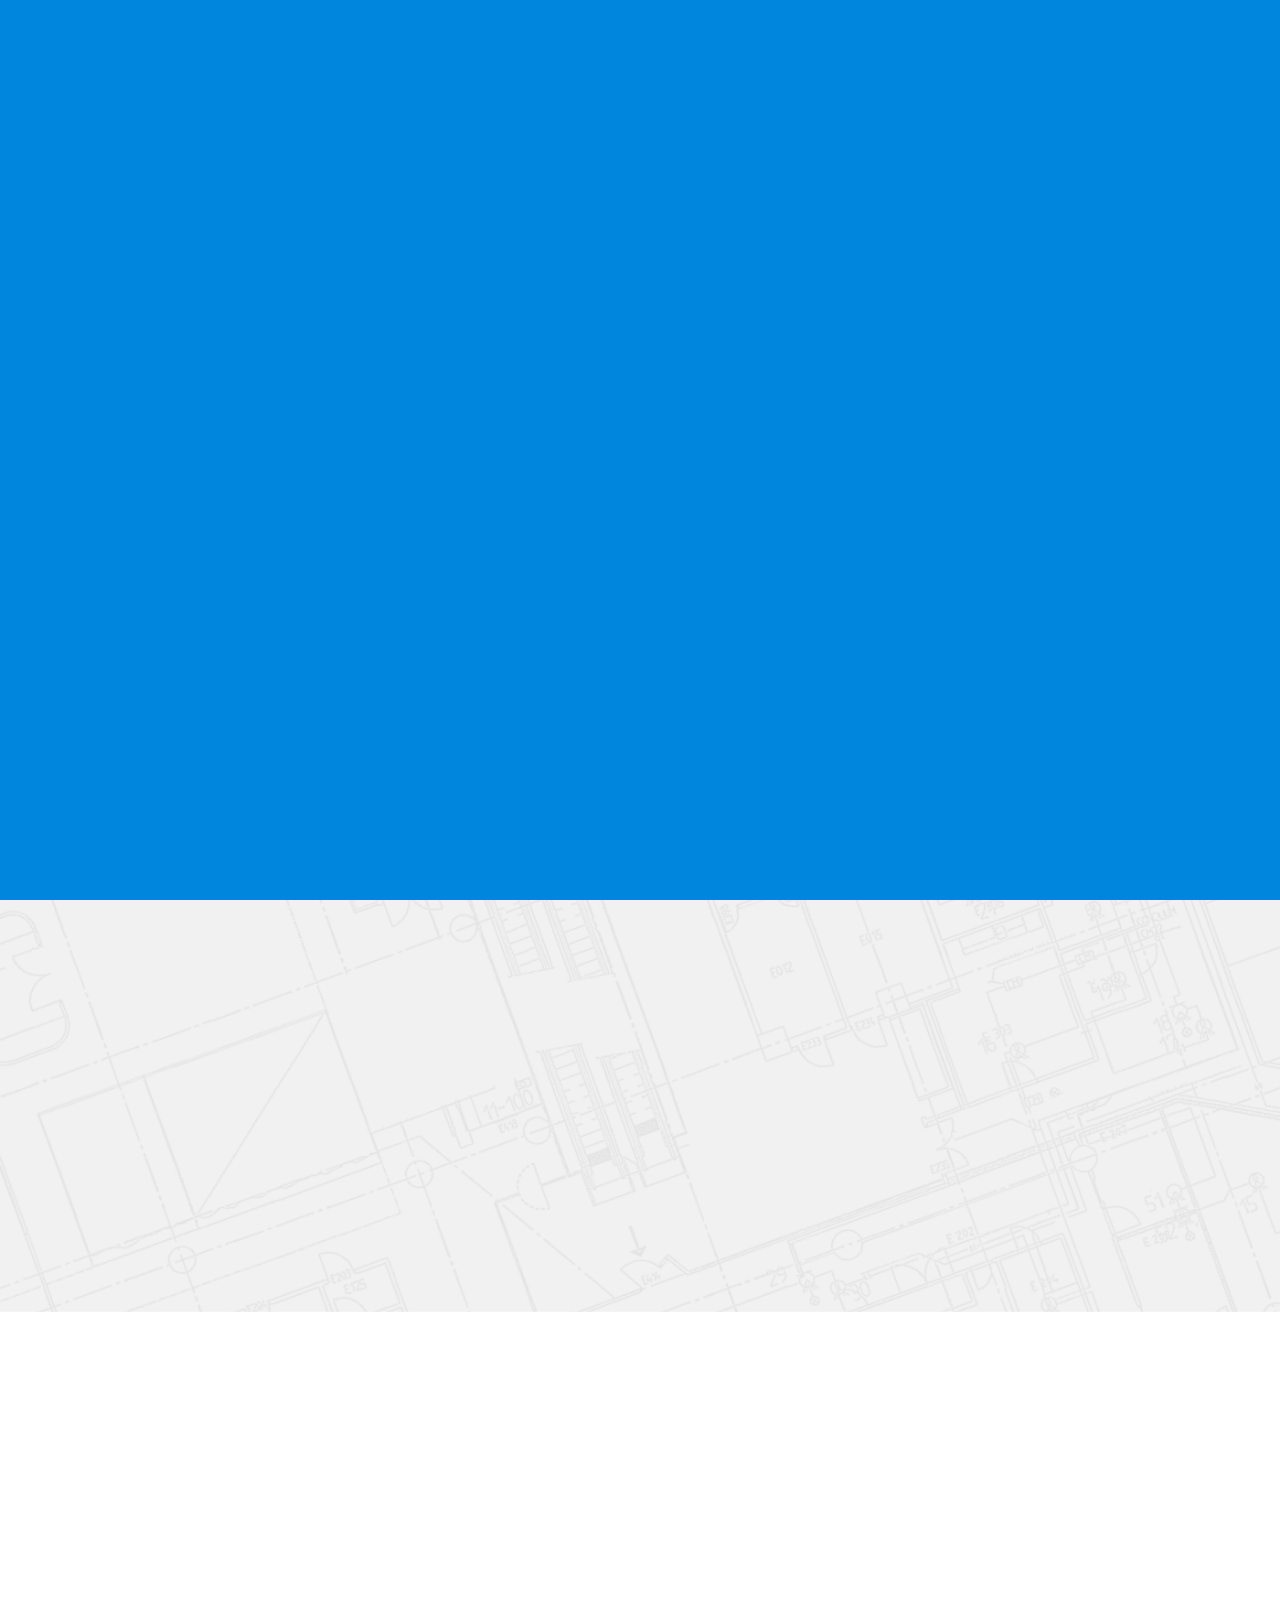
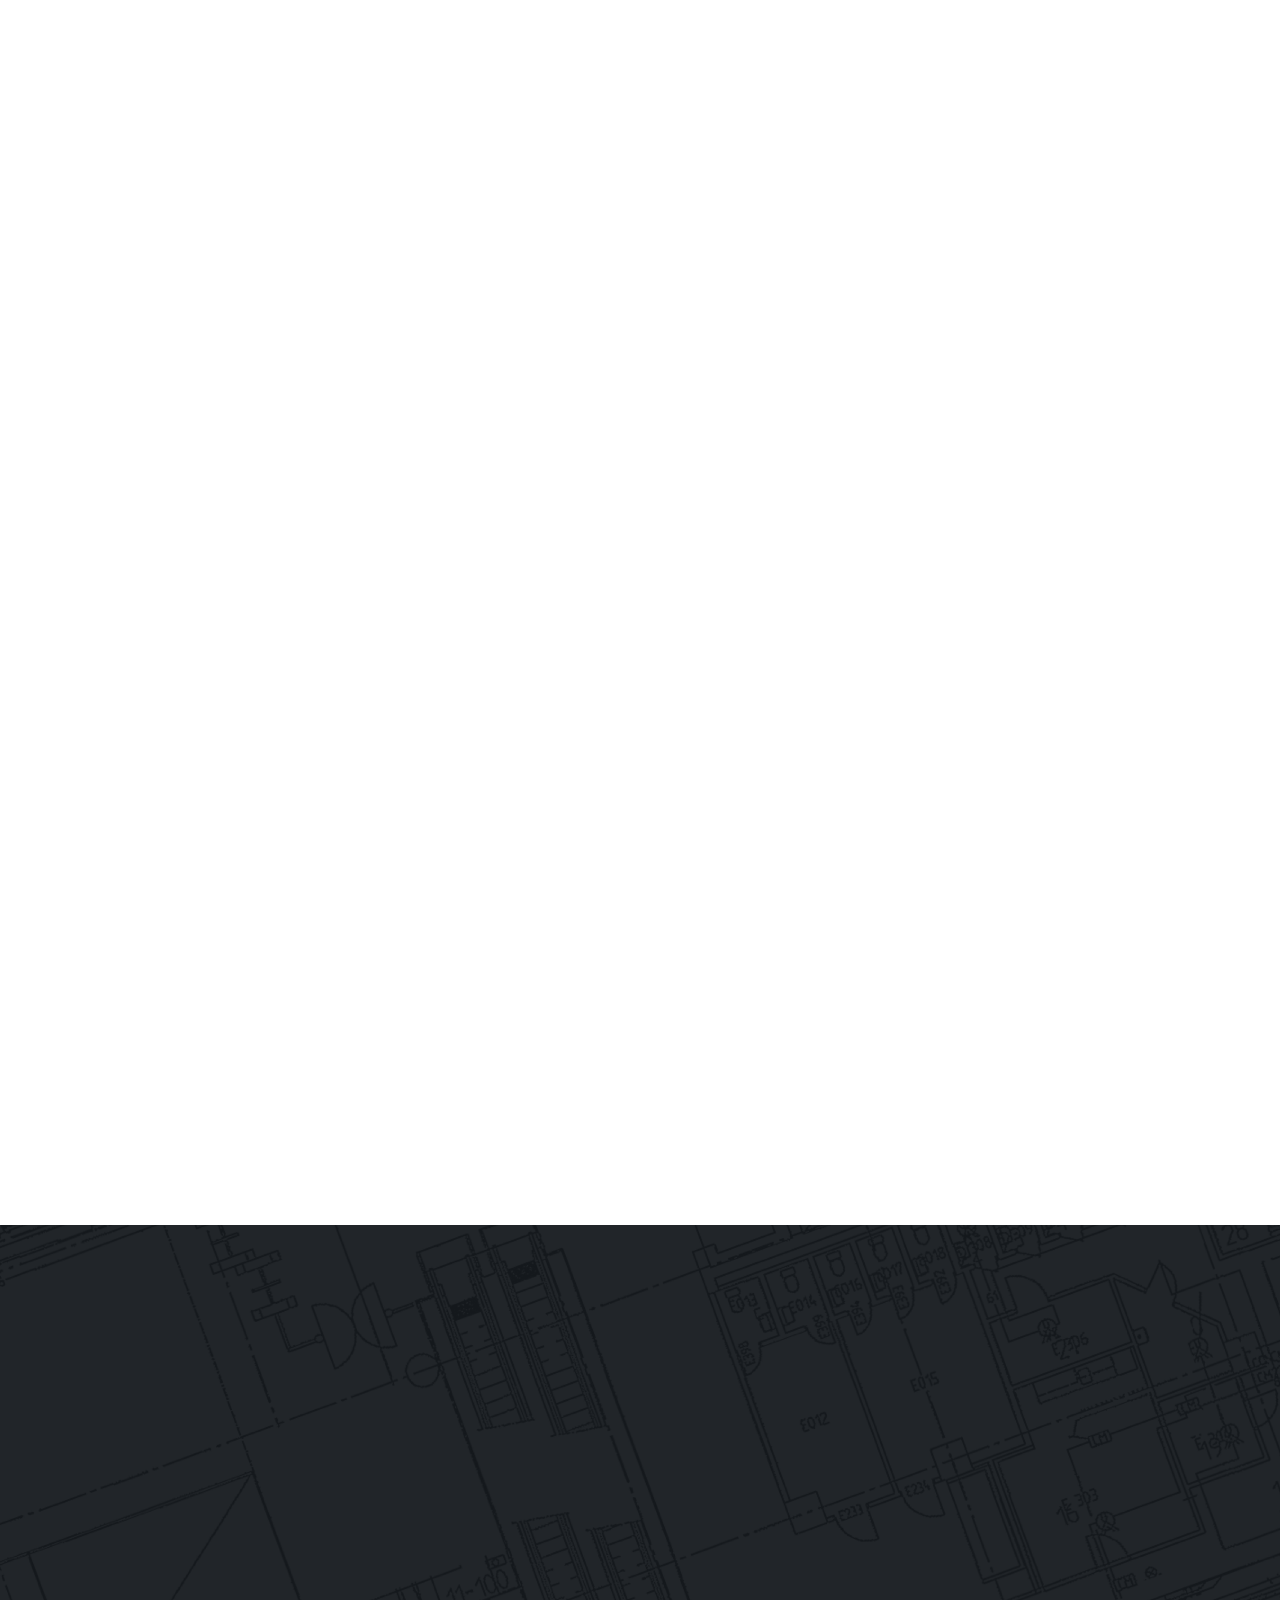
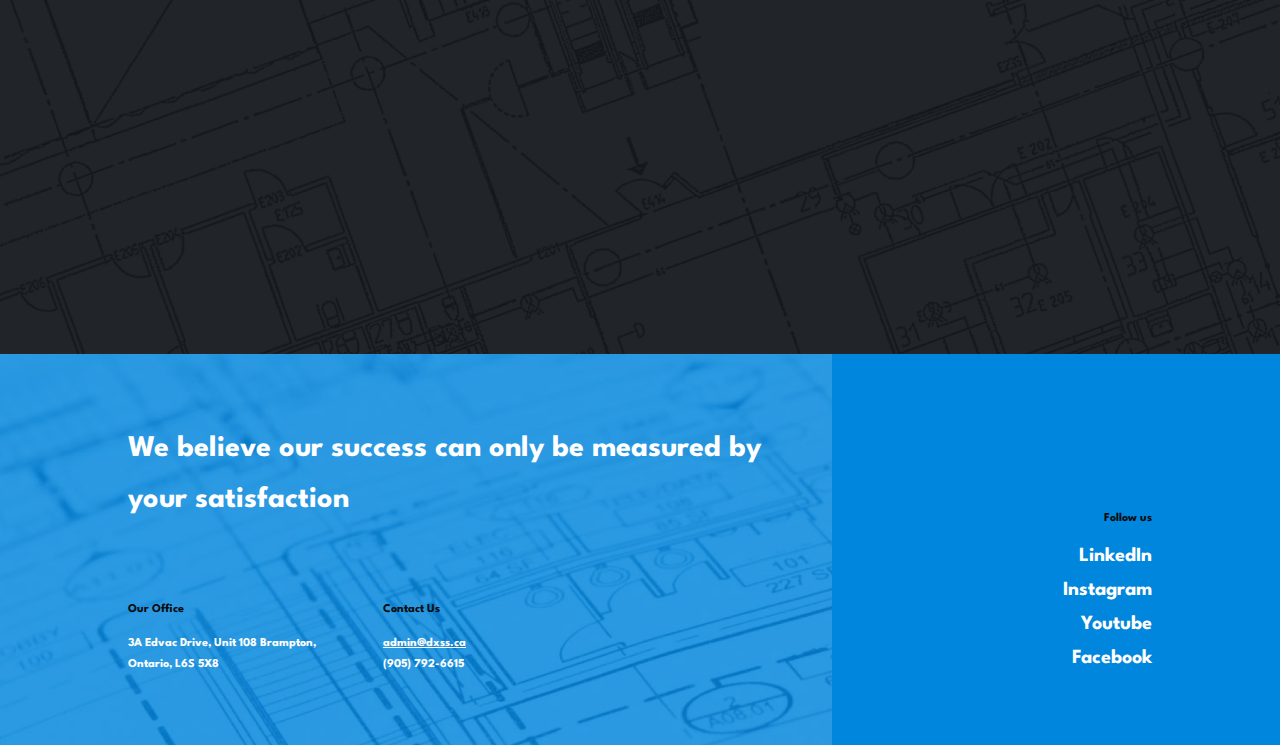
<file: projects.html>
<!DOCTYPE html>
<html lang="en">
<head>
    <meta charset="UTF-8">
    <meta name="viewport" content="width=device-width, initial-scale=1.0">
    <meta name="viewport" content="width=device-width, initial-scale=1.0">
    <meta property="og:url" content="./contact.html"/>
    <meta property="og:site_name" content="DXSS"/>
    <meta property="og:title" content="DX Systems Solutions Inc."/>
    <meta property="og:description" content="GTA's Unionized DX piping, HVAC Service & Maintenance Provider 905-792-6615"/>
    <meta property="og:type" content="website"/>
    <meta property="og:image" content="./assets/hp-critical.JPEG"/>
    <meta property="og:locale" content="en_CA"/>
    <meta name="twitter:card" content="summary"/>
    <meta name="twitter:title" content="DXSS"/>
    <meta name="twitter:description" content="DX Systems Solutions Inc."/>
    <meta name="twitter:image" content="./assets/hp-critical.JPEG"/>
    <meta name="twitter:image:alt" content="DXSS"/>
    <meta name="theme-color" content="#0086DD"/>
    <link rel="icon" href="./assets/favicon.ico" type="image/x-icon">
    <link rel="icon" sizes="16x16" href="./assets/favicon-16x16.png" type="image/x-icon">
    <link rel="icon" sizes="32x32" href="./assets/favicon-32x32.png" type="image/x-icon">
    <link rel="icon" sizes="192x192" href="./assets/android-chrome-192x192.png" type="image/x-icon">
    <link rel="icon" sizes="512x512" href="./assets/android-chrome-512x512.png" type="image/x-icon">
    <link rel="apple-touch-icon" sizes="180x180" href="./assets/apple-touch-icon.png">
    <!-- swiper slider -->
    <link rel="stylesheet" href="https://unpkg.com/swiper/swiper-bundle.min.css">
    <!-- ANIMATE ON SCROLL CSS LIB -->
    <link rel="stylesheet" href="https://unpkg.com/aos@next/dist/aos.css" />
    <!-- styles -->
    <link rel="stylesheet" href="./styles/style.css">
    <title>Our Projects | DX Systems Solutions Inc.</title>
</head>
<body class="projects-page">
    <!-- nav begins -->
    <nav class="nav">
        <!-- wrapper begins -->
        <div class="wrapper">
            <a class="logo" href="./">
                <img src="./assets/logo-light.png" alt="DX Systems Solutions Inc.">
            </a>
            <!-- hamburger button -->
            <div class="nav--mobile">
                <button type="button">
                    <div aria-label="Click to open mobile nav" class="button--ham">
                        <img src="./assets/ham.svg" alt="" aria-hidden="true">
                    </div>
                </button>
            </div>

            <!-- nav links -->
            <section class="nav__menu">
                    <a class="logo" href="./">
                        <img src="./assets/logo-light.png" alt="DX Systems Solutions Inc.">
                    </a>
                    <button type="button">
                        <div aria-label="Click to close the mobile nav" class="button--cross">
                            <img src="./assets/cross.svg" alt="" aria-hidden="true">
                        </div>
                    </button>
                    <ul class="nav__links">
                        <li><a href="./">Home</a></li>
                        <li><a href="./services.html">Services</a></li>
                        <li class="activePage"><a href="./projects.html">Projects</a></li>
                        <li><a href="./team.html">The DXSS Team</a></li>
                        <li><a href="./contact.html">Contact Us</a></li>
                    </ul>
    
                    <!-- other items for mobile -->
                    <article>
                        <h4>Our Office</h4>
                        <address>
                            3A Edvac Drive, Unit 108
                            Brampton, Ontario, L6S 5X8
                        </address>
                    </article>
    
                    <article>
                        <h4>Contact Us</h4>
                        <p><a class='email' href="mailto:admin@dxss.ca">admin@dxss.ca</a></p>
                        <p><a href="tel:+9057926615">(905) 792-6615</a></p>
                    </article>
            </section>

            <!-- call button on desktop -->
            <div class="button--call">
                <p>Call us</p>
                <p><a href="tel:+9057926615">905 792 6615</a></p>
            </div>

        </div>
        <!-- wrapper ends -->
    </nav>
    <!-- nav ends -->
    <!-- header begins -->
    <header class="header--main">
        <section class="header__title">
            <!-- wrapper begins -->
            <div class="wrapper">
                <h1 class="h1--main">Our Projects</h1>
                <div class="scroll">
                        <svg width="24px" height="36px" viewBox="0 0 24 36" version="1.1" xmlns="http://www.w3.org/2000/svg" xmlns:xlink="http://www.w3.org/1999/xlink">
                            <!-- Generator: Sketch 57.1 (83088) - https://sketch.com -->
                            <title>noun_scroll down_2047489</title>
                            <desc>Created with Sketch.</desc>
                            <g id="Page-1" stroke="none" stroke-width="1" fill="none" fill-rule="evenodd">
                                <g id="(m)-services" transform="translate(-196.000000, -699.000000)" fill="#FFFFFF" fill-rule="nonzero">
                                    <g id="Group-8" transform="translate(169.000000, 699.000000)">
                                        <g id="noun_scroll-down_2047489" transform="translate(27.000000, 0.000000)">
                                            <path d="M12.8000002,35.0800005 L10.7200002,35.0800005 C4.88000007,35.0800005 0.120000002,30.3200005 0.120000002,24.4800004 L0.120000002,10.7600002 C0.120000002,4.92000007 4.88000007,0.160000002 10.7200002,0.160000002 L12.8000002,0.160000002 C18.6400003,0.160000002 23.4000003,4.92000007 23.4000003,10.7600002 L23.4000003,24.4800004 C23.4000003,30.3200005 18.6400003,35.0800005 12.8000002,35.0800005 Z M10.7200002,2.16000003 C6.00000009,2.16000003 2.12000003,6.00000009 2.12000003,10.7600002 L2.12000003,24.4800004 C2.12000003,29.2400004 6.00000009,33.0800005 10.7200002,33.0800005 L12.8000002,33.0800005 C17.5600003,33.0800005 21.4000003,29.2000004 21.4000003,24.4800004 L21.4000003,10.7600002 C21.4000003,6.00000009 17.5200003,2.16000003 12.8000002,2.16000003 L10.7200002,2.16000003 Z" id="Shape"></path>
                                            <path d="M16.7200002,18.6800003 L16.7200002,18.6800003 C16.3600002,18.2800003 15.7200002,18.2800003 15.3200002,18.6800003 L12.7600002,21.4800003 L12.7600002,11.3200002 C12.7600002,10.7600002 12.3200002,10.3200002 11.7600002,10.3200002 C11.2000002,10.3200002 10.7600002,10.7600002 10.7600002,11.3200002 L10.7600002,21.5200003 L8.20000012,18.7200003 C7.84000012,18.3200002 7.20000011,18.3200002 6.8000001,18.7200003 L6.8000001,18.7200003 C6.4800001,19.0800003 6.4800001,19.6400003 6.8000001,20.0000003 L11.0400002,24.6800004 C11.4000002,25.0800004 12.0400002,25.0800004 12.4400002,24.6800004 L16.7200002,20.0000003 C17.0400003,19.6000003 17.0400003,19.0400003 16.7200002,18.6800003 Z" id="Path"></path>
                                        </g>
                                    </g>
                                </g>
                            </g>
                        </svg>
                    <p>Scroll down</p>
                </div>
            </div>
        </section>
        <!-- image -->
        <div class="image-container">
            <div class="image">

            </div>
        </div>
    </header>
    <!-- header ends -->

    <!-- main begins -->
    <main>
        <section class="projects">
            <article class="intro intro--light">
                <!-- wrapper begins -->
                <div class="wrapper" data-aos="fade-left" data-aos-duration="1000">
                    <h2>Your project is our business, it’s what we do.</h2>
                    <div class="written">
                        <p>If you require turnkey projects including engineering, design, equipment installation, replacement & commissioning we have you covered.</p>
                    </div>
                </div>
                <!-- wrapper ends -->
            </article>
            <section class="projects__list">
                <!-- wrapper begins -->
                <div class="wrapper">
                    <ul class="projects__buttons">
                        <li class="projects__project" data-aos="fade-right" data-aos-duration="1000" data-aos-delay="300" data-aos-once="true">
                            <button type="button">
                                <h3>TDSB</h3>
                                <p>Emergency Cooling Project</p>
                            </button>
                            <section class="projects__gallery">
                                <!-- close button -->
                                <button class="close-gallery" type="button" aria-label="Close the gallery">
                                    <img src="./assets/cross.svg" alt="" aria-hidden="true">
                                </button>
                                <div class="swiper-container" id="swiper-one">
                                    <ul class="swiper-wrapper">
                                        <li class="swiper-slide">
                                            <img src="./assets/tdsb/61642681716__6F3C8578-364C-4AB3-8F8E-D4FCB0DF5FAB.jpeg" alt="Pipes on top roof">
                                        </li>
                                        <li class="swiper-slide">
                                            <img src="./assets/tdsb/IMG_0780.jpeg" alt="Pipes coming out of brick wall">
                                        </li>
                                        <li class="swiper-slide">
                                            <img src="./assets/tdsb/IMG_0781.jpeg" alt="Pipes on top roof">
                                        </li>
                                        <li class="swiper-slide">
                                            <img src="./assets/tdsb/IMG_0902.jpeg" alt="Pipes coming out of brick wall with DXSS working on them">
                                        </li>
                                        <li class="swiper-slide">
                                            <img src="./assets/tdsb/IMG_0998.jpeg" alt="Pipes on inside of the wall">
                                        </li>
                                        <li class="swiper-slide">
                                            <img src="./assets/tdsb/unnamed (1) copy 2.jpg" alt="Pipes on the inside of room">
                                        </li>
                                        <li class="swiper-slide">
                                            <img src="./assets/tdsb/unnamed (1) copy 3.jpg" alt="Pipes on top of roof">
                                        </li>
                                    </ul>
                                </div>
                                <div class="swiper-button-next" id="swiper-button-next-one"></div>
                                <div class="swiper-button-prev" id="swiper-button-prev-one"></div>
                            </section>
                        </li>
                        <li class="projects__project" data-aos="fade-right" data-aos-duration="1000" data-aos-delay="600" data-aos-once="true">
                            <button type="button">
                                <h3>Mohawk College</h3>
                                <p>VRF Installation</p>
                            </button>
                            <section class="projects__gallery">
                                <!-- close button -->
                                <button class="close-gallery" type="button" aria-label="Click to close gallery">
                                    <img src="./assets/cross.svg" alt="" aria-hidden="true">
                                </button>
                                <div class="swiper-container " id="swiper-two">
                                    <ul class="swiper-wrapper">
                                        <li class="swiper-slide">
                                            <img src="./assets/mohawk/IMG_0680.jpeg" alt="Pipes on ceiling of room">
                                        </li>
                                        <li class="swiper-slide">
                                            <img src="./assets/mohawk/IMG_0681.jpeg" alt="Pipes on ceiling and in a room">
                                        </li>
                                        <li class="swiper-slide">
                                            <img src="./assets/mohawk/IMG_0682.jpeg" alt="Cieling view of VRF installation">
                                        </li>
                                        <li class="swiper-slide">
                                            <img src="./assets/mohawk/IMG_0685.jpeg" alt="Mechanical shot of VRF installation">
                                        </li>
                                        <li class="swiper-slide">
                                            <img src="./assets/mohawk/IMG_0686.jpeg" alt="Hardware view of VRF installation">
                                        </li>
                                        <li class="swiper-slide">
                                            <img src="./assets/mohawk/IMG_0694.jpeg" alt="The Joyce Centre exterior shot">
                                        </li>
                                        <li class="swiper-slide">
                                            <img src="./assets/mohawk/IMG_1046.jpg" alt="Pipes on ceiling of room">
                                        </li>
                                        <li class="swiper-slide">
                                            <img src="./assets/mohawk/IMG_1047.jpg" alt="Pipes on ceiling and in a room">
                                        </li>
                                        <li class="swiper-slide">
                                            <img src="./assets/mohawk/IMG_1048.jpg" alt="Pipes on ceiling of room">
                                        </li>
                                        <li class="swiper-slide">
                                            <img src="./assets/mohawk/unnamed copy.jpg" alt="Pipes on ceiling of room">
                                        </li>
                                        <li class="swiper-slide">
                                            <img src="./assets/mohawk/unnamed.jpg" alt="Pipes on ceiling of room">
                                        </li>
                                    </ul>
                                </div>
                                <div class="swiper-button-next" id="swiper-button-next-two"></div>
                                <div class="swiper-button-prev" id="swiper-button-prev-two"></div>
                            </section>
                        </li>
                        <li class="projects__project" data-aos="fade-right" data-aos-duration="1000" data-aos-delay="900" data-aos-once="true">
                            <button type="button">
                                <h3>Toronto EMS</h3>
                                <p>Data Centre Retrofit</p>
                            </button>
                            <section class="projects__gallery">
                                <!-- close button -->
                                <button class="close-gallery" type="button" aria-label="Click to close gallery">
                                    <img src="./assets/cross.svg" alt="" aria-hidden="true">
                                </button>
                                <div class="swiper-container " id="swiper-three">
                                    <ul class="swiper-wrapper">
                                        <li class="swiper-slide">
                                            <img src="./assets/torontoems/IMG_0891.jpeg" alt="Pipes on roof from Data Centre Retrofit">
                                        </li>
                                        <li class="swiper-slide">
                                            <img src="./assets/torontoems/IMG_0892.jpeg" alt="Pipes on roof from Data Centre Retrofit">
                                        </li>
                                    </ul>
                                </div>
                                <div class="swiper-button-next" id="swiper-button-next-three"></div>
                                <div class="swiper-button-prev" id="swiper-button-prev-three"></div>
                            </section>
                        </li>
                        <li class="projects__project" data-aos="fade-right" data-aos-duration="1000" data-aos-delay="300" data-aos-once="true">
                            <button type="button">
                                <h3>Vertiv</h3>
                                <p>Vertiv Equipment Teardown</p>
                            </button>
                            <section class="projects__gallery">
                                <!-- close button -->
                                <button class="close-gallery" type="button" aria-label="Click to close gallery">
                                    <img src="./assets/cross.svg" alt="" aria-hidden="true">
                                </button>
                                <div class="swiper-container" id="swiper-four">
                                    <ul class="swiper-wrapper">
                                        <li class="swiper-slide">
                                            <img src="./assets/sickkids/IMG_0402.jpeg" alt="DXSS team working on Vertiv Equipment Teardown">
                                        </li>
                                        <li class="swiper-slide">
                                            <img src="./assets/sickkids/IMG_0409.jpeg" alt="Equipment from Vertiv Equipment Teardown">
                                        </li>
                                        <li class="swiper-slide">
                                            <img src="./assets/sickkids/IMG_0422.jpeg" alt="Equipment from Vertiv Equipment Teardown">
                                        </li>
                                        <li class="swiper-slide">
                                            <img src="./assets/sickkids/IMG_0426.jpeg" alt="Equipment from Vertiv Equipment Teardown">
                                        </li>
                                        <li class="swiper-slide">
                                            <img src="./assets/sickkids/IMG_0432.jpeg" alt="Equipment from Vertiv Equipment Teardown">
                                        </li>
                                        <li class="swiper-slide">
                                            <img src="./assets/sickkids/IMG_0442.jpeg" alt="Cabinets from Vertiv Equipment Teardown">
                                        </li>
                                    </ul>
                                </div>
                                <div class="swiper-button-next" id="swiper-button-next-four"></div>
                                <div class="swiper-button-prev" id="swiper-button-prev-four"></div>
                            </section>
                        </li>
                        <li class="projects__project" data-aos="fade-right" data-aos-duration="1000" data-aos-delay="600" data-aos-once="true">
                            <button type="button">
                                <h3>Lab works</h3>
                                <p>Pallet Cooler Project</p>
                            </button>
                            <section class="projects__gallery">
                                <!-- close button -->
                                <button class="close-gallery" type="button" aria-label="Click to close gallery">
                                    <img src="./assets/cross.svg" alt="" aria-hidden="true">
                                </button>
                                <div class="swiper-container" id="swiper-five">
                                    <ul class="swiper-wrapper">
                                        <li class="swiper-slide">
                                            <img src="./assets/labworks/62550073735.jpeg" alt="Bottom view of Pallet Cooler Project">
                                        </li>
                                        <li class="swiper-slide">
                                            <img src="./assets/labworks/IMG_2760.jpeg" alt="Equipment from Pallet Cooler Project">
                                        </li>
                                        <li class="swiper-slide">
                                            <img src="./assets/labworks/IMG_2761.jpeg" alt="Equipment from Pallet Cooler Project">
                                        </li>
                                        <li class="swiper-slide">
                                            <img src="./assets/labworks/IMG_2762.jpeg" alt="Empty room from Pallet Cooler Project">
                                        </li>
                                        <li class="swiper-slide">
                                            <img src="./assets/labworks/IMG_2763.jpeg" alt="Room from Pallet Cooler Project">
                                        </li>
                                        <li class="swiper-slide">
                                            <img src="./assets/labworks/IMG_2765.jpeg" alt="Equipment from Pallet Cooler Project">
                                        </li>
                                        <li class="swiper-slide">
                                            <img src="./assets/labworks/IMG_2776.jpeg" alt="Equipment from Pallet Cooler Project">
                                        </li>
                                        <li class="swiper-slide">
                                            <img src="./assets/labworks/IMG_2777.jpeg" alt="Empty room from Pallet Cooler Project">
                                        </li>
                                    </ul>
                                </div>
                                <div class="swiper-button-next" id="swiper-button-next-five"></div>
                                <div class="swiper-button-prev" id="swiper-button-prev-five"></div>
                            </section>
                        </li>
                        <li class="projects__project" data-aos="fade-right" data-aos-duration="1000" data-aos-delay="900" data-aos-once="true">
                            <button type="button">
                                <h3>Hydro Ottawa</h3>
                                <p>High Density Cooling Project</p>
                            </button>
                            <section class="projects__gallery">
                                <!-- close button -->
                                <button class="close-gallery" type="button" aria-label="Click to close gallery">
                                    <img src="./assets/cross.svg" alt="" aria-hidden="true">
                                </button>
                                <div class="swiper-container" id="swiper-six">
                                    <ul class="swiper-wrapper">
                                        <li class="swiper-slide">
                                            <img src="./assets/hydroottawa/IMG_0405.jpeg" alt="High Density Cooling equipment on roof of Hydro Ottawa">
                                        </li>
                                        <li class="swiper-slide">
                                            <img src="./assets/hydroottawa/IMG_0406.jpeg" alt=" Closeup of High Density Cooling equipment on roof of Hydro Ottawa">
                                        </li>
                                        <li class="swiper-slide">
                                            <img src="./assets/hydroottawa/IMG_0939.jpeg" alt="High Density Cooling equipment on roof of Hydro Ottawa">
                                        </li>
                                        <li class="swiper-slide">
                                            <video autoplay muted loop playsinline>
                                                <source src="./assets/hydroottawa/IMG_0939.MOV" type="video/mp4">
                                            </video>
                                        </li>
                                        <li class="swiper-slide">
                                            <img src="./assets/hydroottawa/IMG_0940.jpeg" alt="High Density Cooling equipment at Hydro Ottawa">
                                        </li>
                                        <li class="swiper-slide">
                                            <img src="./assets/hydroottawa/IMG_0941.jpeg" alt="High Density Cooling equipment at Hydro Ottawa">
                                        </li>
                                    </ul>
                                </div>
                                <div class="swiper-button-next" id="swiper-button-next-six"></div>
                                <div class="swiper-button-prev" id="swiper-button-prev-six"></div>
                            </section>
                        </li>
                        <li class="projects__project" data-aos="fade-right" data-aos-duration="1000" data-aos-delay="300" data-aos-once="true">
                            <button type="button">
                                <h3>BDC</h3>
                                <p>Boiler Retrofit Project</p>
                            </button>
                            <section class="projects__gallery">
                                <!-- close button -->
                                <button class="close-gallery" type="button" aria-label="Click to close gallery">
                                    <img src="./assets/cross.svg" alt="" aria-hidden="true">
                                </button>
                                <div class="swiper-container" id="swiper-six">
                                    <ul class="swiper-wrapper">
                                        <li class="swiper-slide">
                                            <img src="./assets/bdc/IMG_1759.JPG" alt="Equipment from Boiler Retrofit at BDC">
                                        </li>
                                        <li class="swiper-slide">
                                            <img src="./assets/bdc/IMG_1760.JPG" alt="Boiler equipment from Boiler Retrofit at BDC">
                                        </li>
                                        <li class="swiper-slide">
                                            <img src="./assets/bdc/IMG_1761.JPG" alt="Equipment from Boiler Retrofit at BDC">
                                        </li>
                                        <li class="swiper-slide">
                                            <img src="./assets/bdc/IMG_1762.JPG" alt="Equipment from Boiler Retrofit at BDC">
                                        </li>
                                        <li class="swiper-slide">
                                            <img src="./assets/bdc/IMG_1763.JPG" alt="Equipment from Boiler Retrofit at BDC">
                                        </li>
                                        <li class="swiper-slide">
                                            <img src="./assets/bdc/IMG_1764.JPG" alt="Equipment from Boiler Retrofit at BDC">
                                        </li>
                                        <li class="swiper-slide">
                                            <img src="./assets/bdc/IMG_1765.JPG" alt="Equipment from Boiler Retrofit at BDC">
                                        </li>
                                    </ul>
                                </div>
                                <div class="swiper-button-next" id="swiper-button-next-six"></div>
                                <div class="swiper-button-prev" id="swiper-button-prev-six"></div>
                            </section>
                        </li>
                    </ul>
                </div>
                <!-- wrapper ends -->
            </section>
        </section>

        <!-- auxillary content-->
        <section class="additional" data-aos="fade-up" data-aos-duration="1000">
            <!-- wrapper begins -->
            <div class="wrapper">
            <!-- testimonials section begins -->
            <section class="testimonials">
                    <h2 class="h2--blue">What Our Customers Are Saying About Us</h2>
                    <ul class="testimonial__slider">
                        <li class="testimonial__slide">
                            <p></p>
                            <section class="testimonial__bottom">
                                <div class="testimonials__titles">
                                    <h3 class="testimonial__name"></h3>
                                    <h3 class="testimonial__title"></h3>
                                </div>
                                <div class="testimonial__buttons">
                                    <button class="testimonial__button--prev" type="button" aria-label="Click to go to last testimonial">
                                        <img src="./assets/prev.svg" alt="" aria-hidden="true">
                                    </button>
                                    <button class="testimonial__button--next" type="button" aria-label="Click to go to next testimonial">
                                        <img src="./assets/next.svg" alt="" aria-hidden="true">
                                    </button>
                                </div>
                            </section>
                        </li>
                    </ul>
                    
                
            </section>
            <!-- testimonials section ends -->
    
            <!-- logo wall begins -->
            <section class="logos">
                <h2 class="h2--blue">Featured Customers</h2>
                <ul>
                    <li><img src="./assets/647px-Apple_logo_black.svg.svg" alt="Apple logo"></li>
                    <li><img src="./assets/e33a449b3eba130336a860ce455b2722.svg" alt="Canada Goose logo"></li>
                    <li><img src="./assets/CIBC_logo.svg.svg" alt="CIBC logo"></li>
                    <li><img src="./assets/urbacon.svg" alt="URBACON logo"></li>
                    <li><img src="./assets/labworks-logo.png" alt="Labworks logo"></li>
                    <li><img src="./assets/1200px-Peel_District_School_Board_Logo.svg.png" alt="Peel District School Board logo"></li>
                    <li><img src="./assets/usmc-logo-horizontal.svg" alt="University of St.Michaels College"></li>
                    <li><img src="./assets/1280px-Ryerson_University_Logo.svg.png" alt="Ryerson University logo"></li>
                    <li><img src="./assets/University_of_Toronto-Logo.wine.png" alt="University of Toronto logo"></li>
                    <li><img src="./assets/pngwing.com.png" alt="Toronto School Board logo"></li>
                    <li><img src="./assets/wavestar.svg" alt="Wavestar logo"></li>
                    <li><img src="./assets/Equinox_logo.svg" alt="Equinox Logo"></li>
                </ul>
            </section>
            </div>
            <!-- wrapper ends -->
            <!-- logo wall ends -->
        </section>

        <section class="text__twoCol content--dark">
            <!-- wrapper begins -->
            <div class="wrapper" data-aos="fade-up" data-aos-duration="1000">
                <article class="content__list"> 
                    <h3>Our Customers</h3>
                    <ul>
                        <li>WaveStar Communications</li>
                        <li>Ebay Canada</li>
                        <li>Hariri Pontarini Architects</li>
                        <li>Rogers Communications Inc.</li>
                        <li>BGIS Corporate Services</li>
                        <li>CIBC</li>
                        <li>Apple Canada</li>
                        <li>University of Toronto</li>
                        <li>Sick Kids Hospital</li>
                        <li>Peel District School Board</li>
                        <li>St. Michael’s College </li>
                        <li>York Catholic District School Board</li>
                        <li>Labworks International Inc.</li>
                        <li>Radiant Communications</li>
                        <li>Telus Goco</li>
                    </ul>
                </article>
                <article class="content__list"> 
                    <h3>Affiliations and Memberships</h3>
                    <ul>
                        <li>Vertiv (Liebert)and Start-up Service Partner</li>
                        <li>Mitsubishi Canada (Dealer)</li>
                        <li>Daikin VRV</li>
                        <li>United Association Local 787</li>
                        <li>Toronto Construction Safety Association</li>
                        <li>Ontario Refrigeration & Air-Conditioning Contractors Association</li>
                        <li>ORAC-HRAC/Workplace Safety & Insurance Board Safety Program</li>
                        <li>Technical Standards and Safety Association Certified Heating Contractor</li>
                        <li>Technical Standards and Safety Association Certified Quality Control Contractor</li>
                    </ul>
                </article>
            </div>
            <!-- wrapper ends -->
        </section>
    </main>
    <!-- main ends -->

    <!-- footer begins -->
    <footer class="footer">
        <div class="footer--wrapper">
            <section class="footer__address">
                <!-- wrapper begins -->
                <div class="wrapper">
                    <p class="footer__subtitle">We believe our success can only be measured by your satisfaction</p>
                    <section class="footer__bottom">
                        <article>
                            <h4>Our Office</h4>
                            <address>
                                3A Edvac Drive, Unit 108
                                Brampton, Ontario, L6S 5X8
                            </address>
                        </article>
        
                        <article>
                            <h4>Contact Us</h4>
                            <p class="footer__email"><a href="mailto:admin@dxss.ca">admin@dxss.ca</a></p>
                            <p><a href="tel:+9057926615">(905) 792-6615</a></p>
                        </article>
                    </section>
                </div>
                <!-- wrapper ends -->
            </section>
    
            <section class="footer__social">
                <!-- wrapper begins -->
                <div class="wrapper">
                    <h4>Follow us</h4>
                    <nav class="footer__nav">
                        <ul>
                            <li><a href="https://ca.linkedin.com/company/dx-systems-solutions-inc" target="_blank" rel="noreferrer noopener">LinkedIn</a></li>
                            <li>Instagram</li>
                            <li>Youtube</li>
                            <li>Facebook</li>
                        </ul>
                    </nav>
                </div>
                <!-- wrapper ends -->
            </section>
        </div>
    </footer>
    <!-- footer ends -->

    <!-- jquery -->
    <script src='https://code.jquery.com/jquery-3.4.0.min.js' integrity='sha256-BJeo0qm959uMBGb65z40ejJYGSgR7REI4+CW1fNKwOg=' crossorigin='anonymous'></script>
    <!-- ANIMATE ON SCROLL JS LIB -->
    <script src="https://unpkg.com/aos@next/dist/aos.js"></script>
    <!-- swiper -->
    <script src="https://unpkg.com/swiper/swiper-bundle.min.js"></script>
    <!-- TILT JS -->
    <!-- <script src="https://cdnjs.cloudflare.com/ajax/libs/tilt.js/1.2.1/tilt.jquery.min.js"></script> -->
    <!-- my js -->
    <script src="./scripts.js"></script>
</body>
</html>
</file>
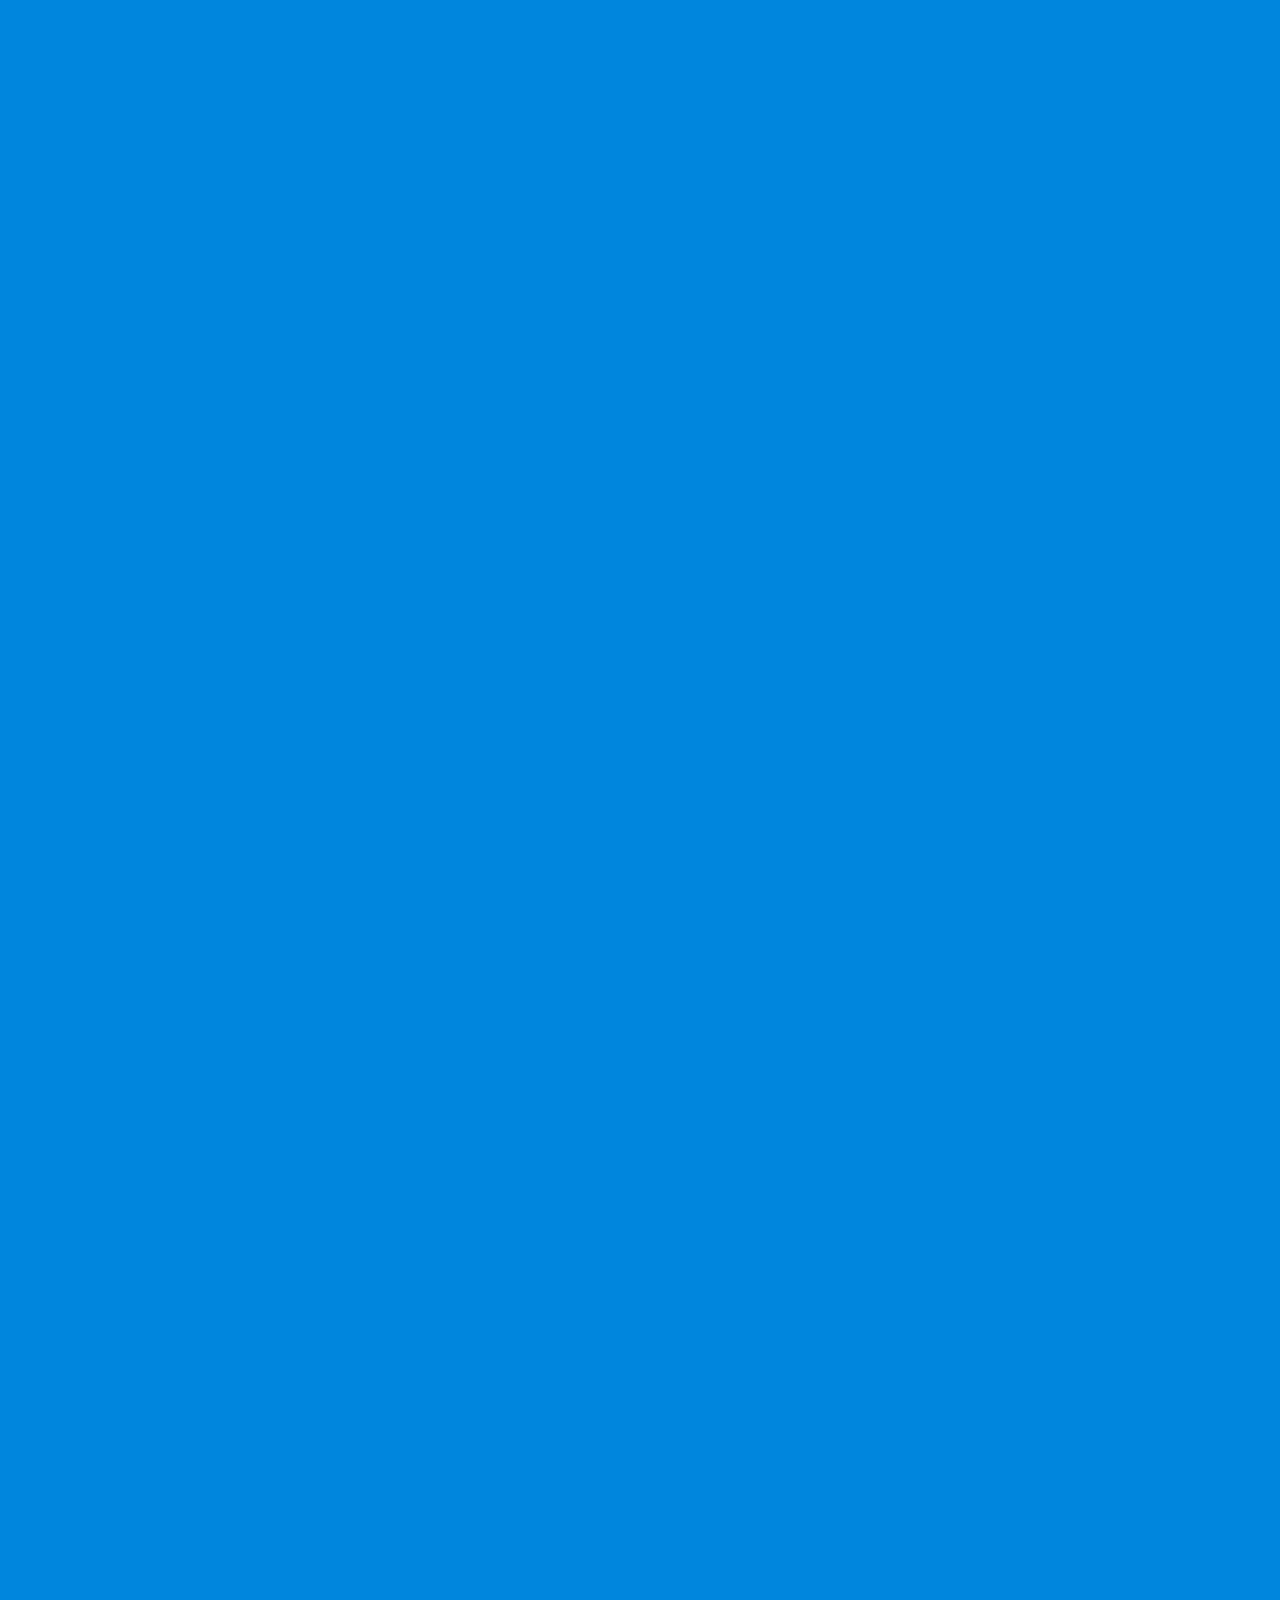
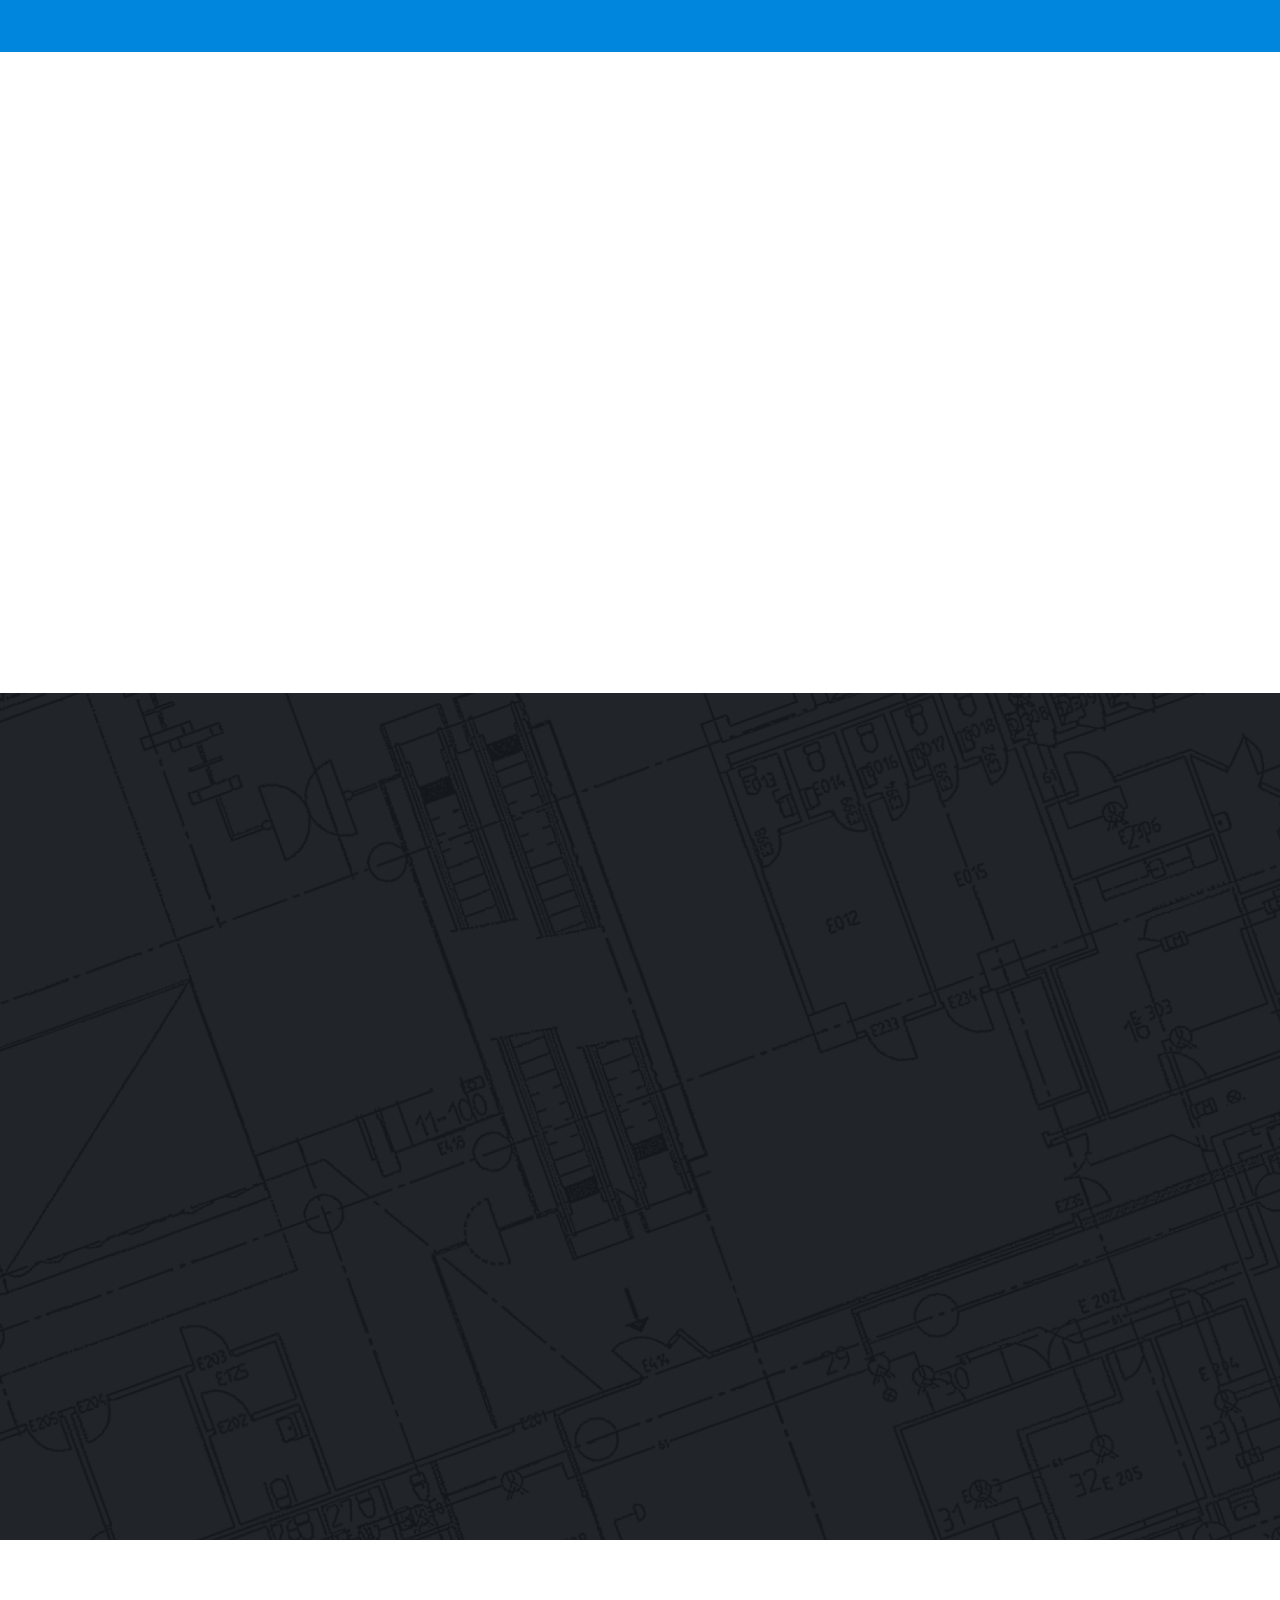
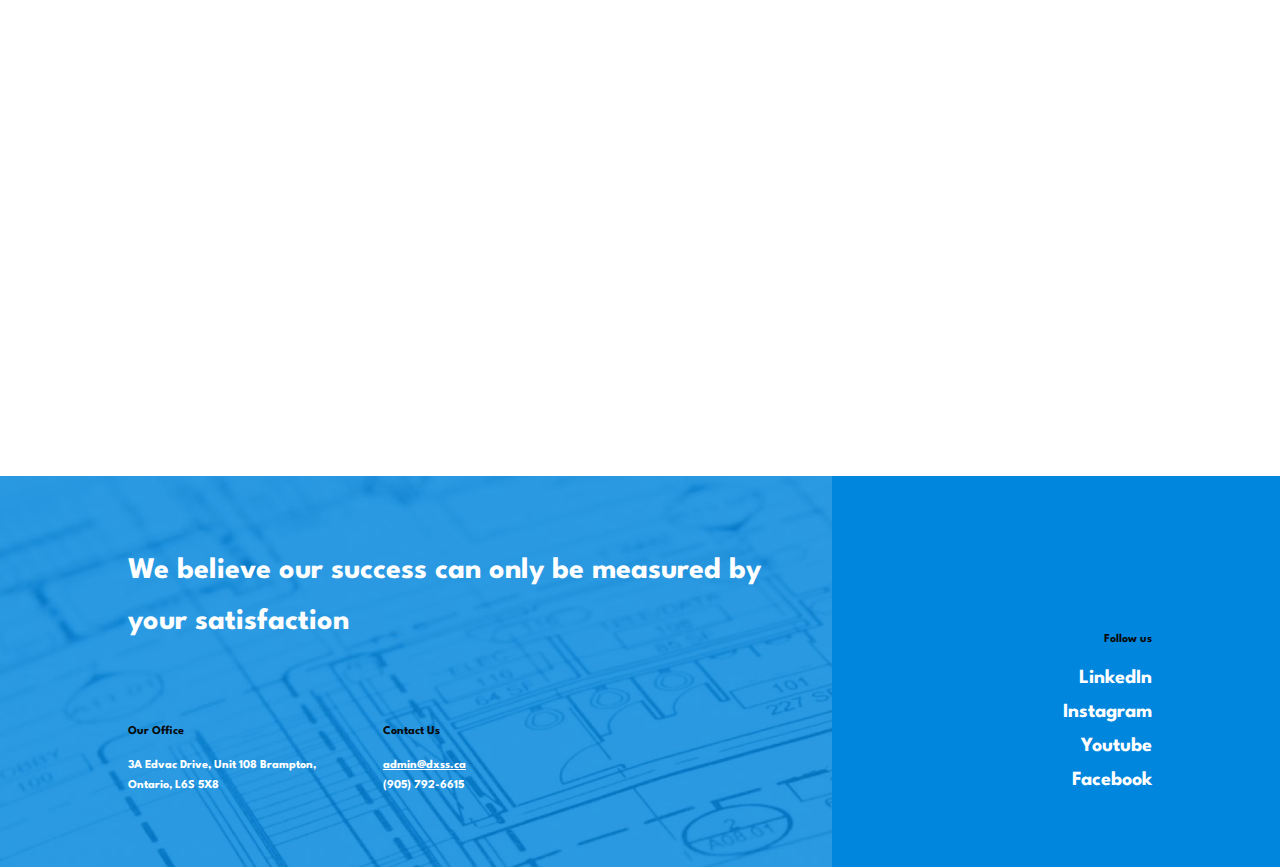
<file: services.html>
<!DOCTYPE html>
<html lang="en">
<head>
    <meta charset="UTF-8">
    <meta name="viewport" content="width=device-width, initial-scale=1.0">
    <meta name="viewport" content="width=device-width, initial-scale=1.0">
    <meta property="og:url" content="./contact.html"/>
    <meta property="og:site_name" content="DXSS"/>
    <meta property="og:title" content="DX Systems Solutions Inc."/>
    <meta property="og:description" content="GTA's Unionized DX piping, HVAC Service & Maintenance Provider 905-792-6615"/>
    <meta property="og:type" content="website"/>
    <meta property="og:image" content="./assets/hp-critical.JPEG"/>
    <meta property="og:locale" content="en_CA"/>
    <meta name="twitter:card" content="summary"/>
    <meta name="twitter:title" content="DXSS"/>
    <meta name="twitter:description" content="DX Systems Solutions Inc."/>
    <meta name="twitter:image" content="./assets/hp-critical.JPEG"/>
    <meta name="twitter:image:alt" content="DXSS"/>
    <meta name="theme-color" content="#0086DD"/>
    <link rel="icon" href="./assets/favicon.ico" type="image/x-icon">
    <link rel="icon" sizes="16x16" href="./assets/favicon-16x16.png" type="image/x-icon">
    <link rel="icon" sizes="32x32" href="./assets/favicon-32x32.png" type="image/x-icon">
    <link rel="icon" sizes="192x192" href="./assets/android-chrome-192x192.png" type="image/x-icon">
    <link rel="icon" sizes="512x512" href="./assets/android-chrome-512x512.png" type="image/x-icon">
    <link rel="apple-touch-icon" sizes="180x180" href="./assets/apple-touch-icon.png">
    <!-- ANIMATE ON SCROLL CSS LIB -->
    <link rel="stylesheet" href="https://unpkg.com/aos@next/dist/aos.css" />
    <!-- styles -->
    <link rel="stylesheet" href="./styles/style.css">
    <title>Our Services | DX Systems Solutions Inc.</title>
</head>
<body class="services-page">
    <!-- nav begins -->
    <nav class="nav">
        <!-- wrapper begins -->
        <div class="wrapper">
            <a class="logo" href="./">
                <img src="./assets/logo-light.png" alt="DX Systems Solutions Inc.">
            </a>
            <!-- hamburger button -->
            <div class="nav--mobile">
                <button type="button">
                    <div aria-label="Click to open mobile nav" class="button--ham">
                        <img src="./assets/ham.svg" alt="" aria-hidden="true">
                    </div>
                </button>
            </div>

            <!-- nav links -->
            <section class="nav__menu">
                    <a class="logo" href="./">
                        <img src="./assets/logo-light.png" alt="DX Systems Solutions Inc.">
                    </a>
                    <button type="button">
                        <div aria-label="Click to close the mobile nav" class="button--cross">
                            <img src="./assets/cross.svg" alt="" aria-hidden="true">
                        </div>
                    </button>
                    <ul class="nav__links">
                        <li><a href="./">Home</a></li>
                        <li class="activePage"><a href="./services.html">Services</a></li>
                        <li><a href="./projects.html">Projects</a></li>
                        <li><a href="./team.html">The DXSS Team</a></li>
                        <li><a href="./contact.html">Contact Us</a></li>
                    </ul>
    
                    <!-- other items for mobile -->
                    <article>
                        <h4>Our Office</h4>
                        <address>
                            3A Edvac Drive, Unit 108
                            Brampton, Ontario, L6S 5X8
                        </address>
                    </article>
    
                    <article>
                        <h4>Contact Us</h4>
                        <p><a class='email' href="mailto:admin@dxss.ca">admin@dxss.ca</a></p>
                        <p><a href="tel:+9057926615">(905) 792-6615</a></p>
                    </article>
            </section>

            <!-- call button on desktop -->
            <div class="button--call">
                <p>Call us</p>
                <p><a href="tel:+9057926615">905 792 6615</a></p>
            </div>

        </div>
        <!-- wrapper ends -->
    </nav>
    <!-- nav ends -->

    <!-- header begins -->
    <header class="header--main">
        <section class="header__title">
            <!-- wrapper begins -->
            <div class="wrapper">
                <h1 class="h1--main">Our Services</h1>
                <div class="scroll">
                    <svg width="24px" height="36px" viewBox="0 0 24 36" version="1.1" xmlns="http://www.w3.org/2000/svg" xmlns:xlink="http://www.w3.org/1999/xlink">
                        <!-- Generator: Sketch 57.1 (83088) - https://sketch.com -->
                        <title>noun_scroll down_2047489</title>
                        <desc>Created with Sketch.</desc>
                        <g id="Page-1" stroke="none" stroke-width="1" fill="none" fill-rule="evenodd">
                            <g id="(m)-services" transform="translate(-196.000000, -699.000000)" fill="#FFFFFF" fill-rule="nonzero">
                                <g id="Group-8" transform="translate(169.000000, 699.000000)">
                                    <g id="noun_scroll-down_2047489" transform="translate(27.000000, 0.000000)">
                                        <path d="M12.8000002,35.0800005 L10.7200002,35.0800005 C4.88000007,35.0800005 0.120000002,30.3200005 0.120000002,24.4800004 L0.120000002,10.7600002 C0.120000002,4.92000007 4.88000007,0.160000002 10.7200002,0.160000002 L12.8000002,0.160000002 C18.6400003,0.160000002 23.4000003,4.92000007 23.4000003,10.7600002 L23.4000003,24.4800004 C23.4000003,30.3200005 18.6400003,35.0800005 12.8000002,35.0800005 Z M10.7200002,2.16000003 C6.00000009,2.16000003 2.12000003,6.00000009 2.12000003,10.7600002 L2.12000003,24.4800004 C2.12000003,29.2400004 6.00000009,33.0800005 10.7200002,33.0800005 L12.8000002,33.0800005 C17.5600003,33.0800005 21.4000003,29.2000004 21.4000003,24.4800004 L21.4000003,10.7600002 C21.4000003,6.00000009 17.5200003,2.16000003 12.8000002,2.16000003 L10.7200002,2.16000003 Z" id="Shape"></path>
                                        <path d="M16.7200002,18.6800003 L16.7200002,18.6800003 C16.3600002,18.2800003 15.7200002,18.2800003 15.3200002,18.6800003 L12.7600002,21.4800003 L12.7600002,11.3200002 C12.7600002,10.7600002 12.3200002,10.3200002 11.7600002,10.3200002 C11.2000002,10.3200002 10.7600002,10.7600002 10.7600002,11.3200002 L10.7600002,21.5200003 L8.20000012,18.7200003 C7.84000012,18.3200002 7.20000011,18.3200002 6.8000001,18.7200003 L6.8000001,18.7200003 C6.4800001,19.0800003 6.4800001,19.6400003 6.8000001,20.0000003 L11.0400002,24.6800004 C11.4000002,25.0800004 12.0400002,25.0800004 12.4400002,24.6800004 L16.7200002,20.0000003 C17.0400003,19.6000003 17.0400003,19.0400003 16.7200002,18.6800003 Z" id="Path"></path>
                                    </g>
                                </g>
                            </g>
                        </g>
                    </svg>
                    <p>Scroll down</p>
                </div>
            </div>
        </section>
        <!-- image -->
        <div class="image-container">
            <div class="image">

            </div>
        </div>
    </header>
    <!-- header ends -->

    <!-- main begins -->
    <main>
        <article class="content content--blue" id="environments" >
            <!-- wrapper begins -->
            <div class="wrapper" data-aos="fade-up" data-aos-duration="1000">
                <section class="content__intro">
                    <div class="content__title">
                        <h2>Critical Environments</h2>
                        <p class="content__subtitle">We provide precision and aim to eliminate any environmental equipment downtime</p>
                    </div>
                    <div class="content__mainp">  
                        <p>Understanding the critical importance of precision cooling and humidity control within these environments is second nature to our team. Our factory trained and certified technicians have years of experience servicing, repairing and replacing critical environment equipment. Reducing downtime by understanding the sense of urgency and nature of these applications is part of our company DNA.</p>
                        <p>Our close working relationships with several key manufacturers in this market sector has allowed us to stand behind our mission statement to ensure our clientele receives the best possible support and service that they deserve.</p>
                    </div>
                </section>
                <section class="content__services">
                    <h3>We provide mechanical service and installation solutions for the following critical environment applications:</h3>
                    <ul>
                        <li>Data Centre and Computer Rooms</li>
                        <li>Telecommunication & Lan rooms</li>
                        <li>Pharmaceutical applications</li>
                        <li>Clean Rooms</li>
                        <li>Incubators</li>
                        <li>Environmental Chambers</li>
                        <li>Health Care</li>
                        <li>Snow Rooms</li>
                    </ul>
                </section>
            </div>
            <!-- wrapper ends -->
        </article>

        <article class="content content--white" id="hvac-installation">
            <!-- wrapper begins -->
            <div class="wrapper" data-aos="fade-up" data-aos-duration="1000">
                <section class="content__intro">
                    <div class="content__title">
                        <h2>HVAC & Mechanical Installation</h2>
                        <p class="content__subtitle">The combination of our project management and craftsmanship in the field speaks for itself</p>
                    </div>
                    <div class="content__mainp">
                        <p>DX Systems Solutions Inc is a licensed HVAC/R contractor qualified to perform installation work of all brands of refrigeration and environmental equipment. There’s no need for you to worry about pipe sizing, pressure drop, velocities, oil return, risers, liquid hammer, piping schematics…that’s what we do!</p>
                    </div>
                </section>
                <section class="content__services">
                    <h3>We provide the following installation solutions:</h3>
                    <ul>
                        <li>Data Centre Buildouts</li>
                        <li>Industrial & Commercial Air Conditioning projects</li>
                        <li>Process Refrigeration design and installation</li>
                        <li>VRF Equipment & Refrigerant Piping</li>
                        <li>Energy rebate assistance with equipment upgrades</li>
                        <li>Ventilation modifications and upgrades</li>
                        <li>Installations from 1 to 100 tons we do it all</li>
                        <li>Retrofits and replacement of the following equipment:
                            <ul>
                                <li>Rooftop units</li>
                                <li>Air handling equipment MAU</li>
                                <li>Chillers and Cooling Towers</li>
                                <li>Condensers</li>
                                <li>Unit Heaters, Infrared Heaters, Boilers</li>
                                <li>Fans, Pumps, and Motor</li>
                            </ul>
                        </li>
                    </ul>
                </section>
            </div>
            <!-- wrapper ends -->
        </article>

        <article class="content content--dark" id="maintenance">
            <!-- wrapper begins -->
            <div class="wrapper" data-aos="fade-up" data-aos-duration="1000">
                <section class="content__intro">
                    <div class="content__title">
                        <h2>Maintenance & Service</h2>
                        <p class="content__subtitle">Keeping our clients facilities operating at peak performance</p>
                    </div>
                    <div class="content__mainp">
                        <p>Our regularly scheduled preventative maintenance visits and HVAC equipment inspections can help significantly reduce the operating costs of commercial, institutional and industrial buildings. By making the decision to use a professional and quality service provider you can reduce the risk of unplanned HVAC equipment replacements with an open communication and vision for your equipment life expectancies.</p>
                        <p>Attention to detail can head off premature failure and unexpected downtime. DX Systems Solutions can custom-tailor a preventative maintenance program that will best suit your needs.</p>
                    </div>
                </section>
                <section class="content__services">
                    <h3>Our well versed maintenance team provide services for the following applications:</h3>
                    <ul>
                        <li>Data Centre and computer room cooling systems</li>
                        <li>Institutional air-conditioning & heating systems</li>
                        <li>Commercial air-conditioning & heating systems</li>
                        <li>Humidification systems</li>
                        <li>Variable refrigerant flow systems</li>
                        <li>Ventilation systems</li>
                        <li>Boilers and combustion equipment</li>
                        <li>Commercial refrigeration</li>
                        <li>Industrial air-conditioning & heating systems</li>
                        <li>Pneumatic Control Systems</li>
                    </ul>
                    <p>Get in touch with us to discuss a preventative maintenance program contract or any other Mechanical/HVAC services needs you may have.</p>
                </section>
            </div>
            <!-- wrapper ends -->
        </article>

        <article class="callout callout--left" data-aos="fade-right" data-aos-duration="1000">
            <div class="callout__image">
            </div>
            <section class="callout__content">
                <h2>We specialize in problem-solving</h2>
                <a href="contact.html" class="button--dark">Contact Us</a>
            </section>
        </article>
    </main>
    <!-- main ends -->

    <!-- footer begins -->
    <footer class="footer">
        <div class="footer--wrapper">
            <section class="footer__address">
                <!-- wrapper begins -->
                <div class="wrapper">
                    <p class="footer__subtitle">We believe our success can only be measured by your satisfaction</p>
                    <section class="footer__bottom">
                        <article>
                            <h4>Our Office</h4>
                            <address>
                                3A Edvac Drive, Unit 108
                                Brampton, Ontario, L6S 5X8
                            </address>
                        </article>
        
                        <article>
                            <h4>Contact Us</h4>
                            <p class="footer__email"><a href="mailto:admin@dxss.ca">admin@dxss.ca</a></p>
                            <p><a href="tel:+9057926615">(905) 792-6615</a></p>
                        </article>
                    </section>
                </div>
                <!-- wrapper ends -->
            </section>
    
            <section class="footer__social">
                <!-- wrapper begins -->
                <div class="wrapper">
                    <h4>Follow us</h4>
                    <nav class="footer__nav">
                        <ul>
                            <li><a href="https://ca.linkedin.com/company/dx-systems-solutions-inc" target="_blank" rel="noreferrer noopener">LinkedIn</a></li>
                            <li>Instagram</li>
                            <li>Youtube</li>
                            <li>Facebook</li>
                        </ul>
                    </nav>
                </div>
                <!-- wrapper ends -->
            </section>
        </div>
    </footer>
    <!-- footer ends -->

    <!-- jquery -->
    <script src='https://code.jquery.com/jquery-3.4.0.min.js' integrity='sha256-BJeo0qm959uMBGb65z40ejJYGSgR7REI4+CW1fNKwOg=' crossorigin='anonymous'></script>
    <!-- ANIMATE ON SCROLL JS LIB -->
    <script src="https://unpkg.com/aos@next/dist/aos.js"></script>
    <!-- my js -->
    <script src="./scripts.js"></script>
</body>
</html>
</file>
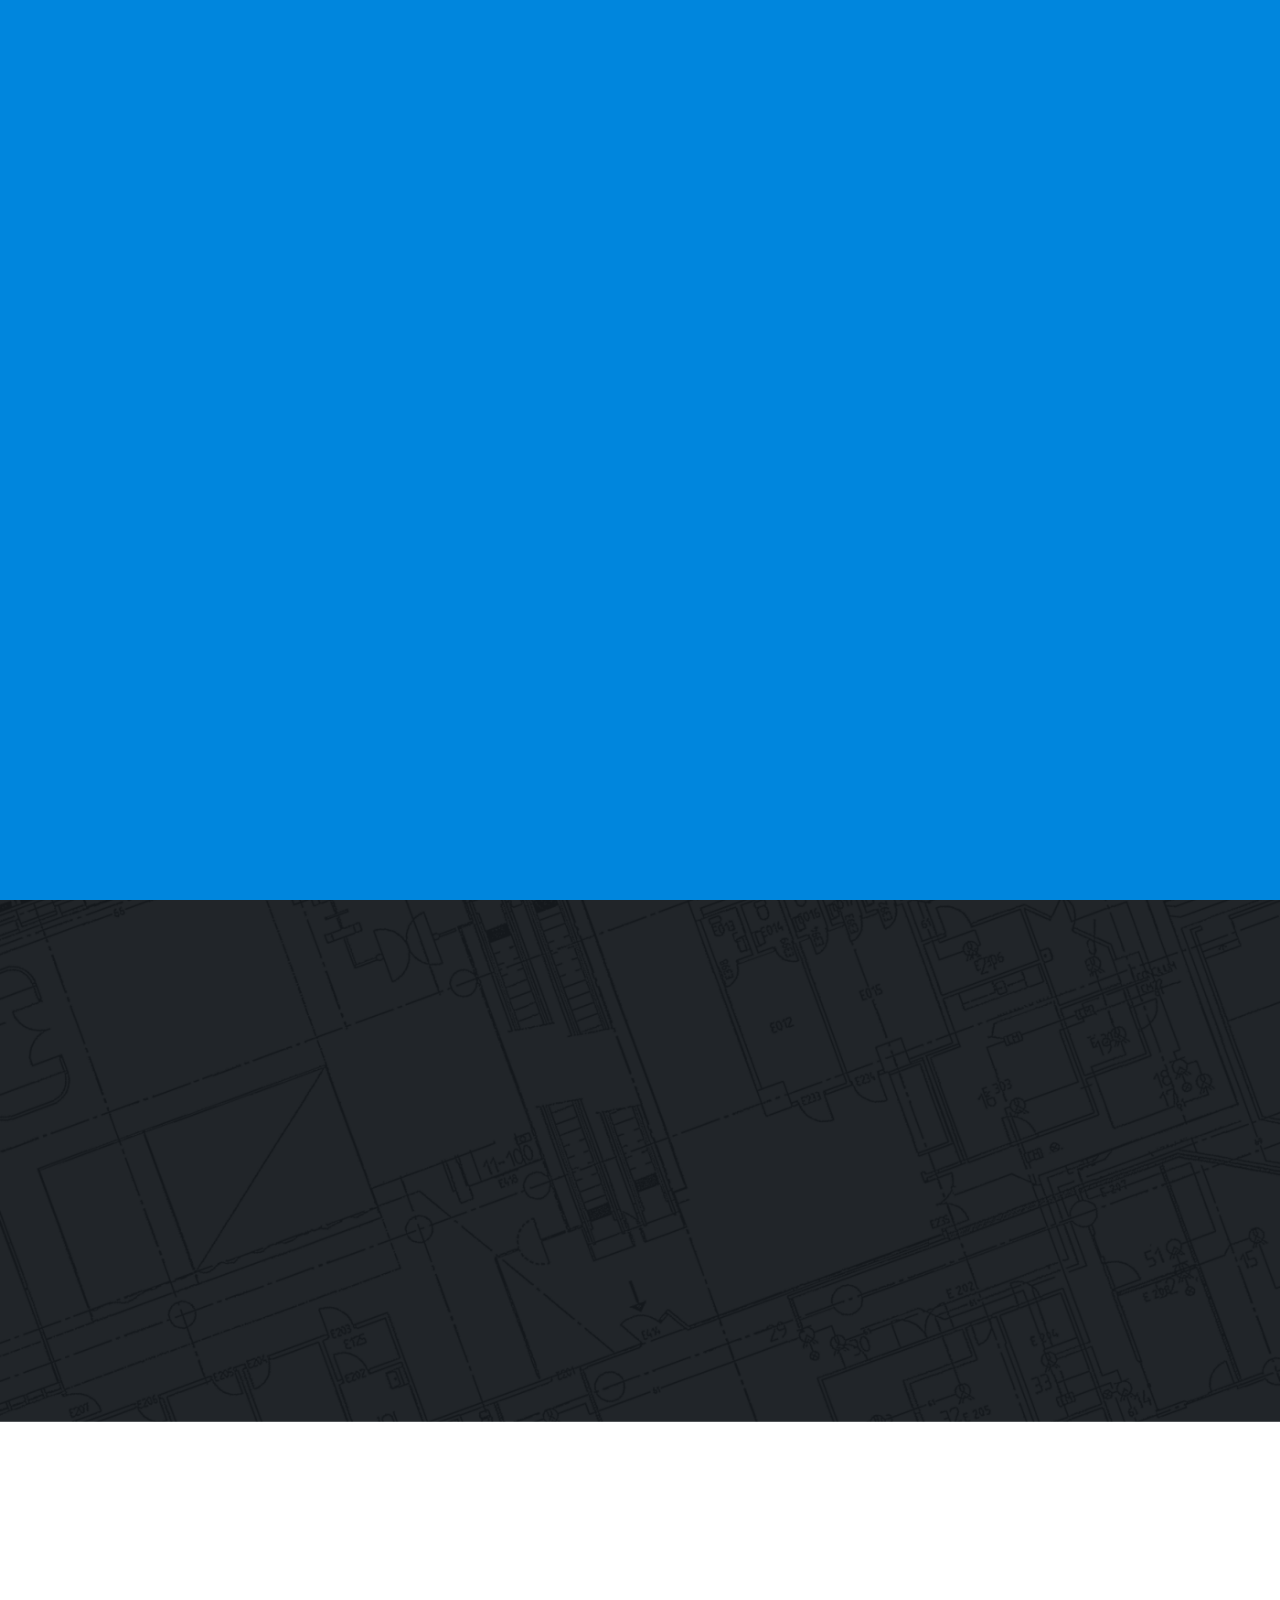
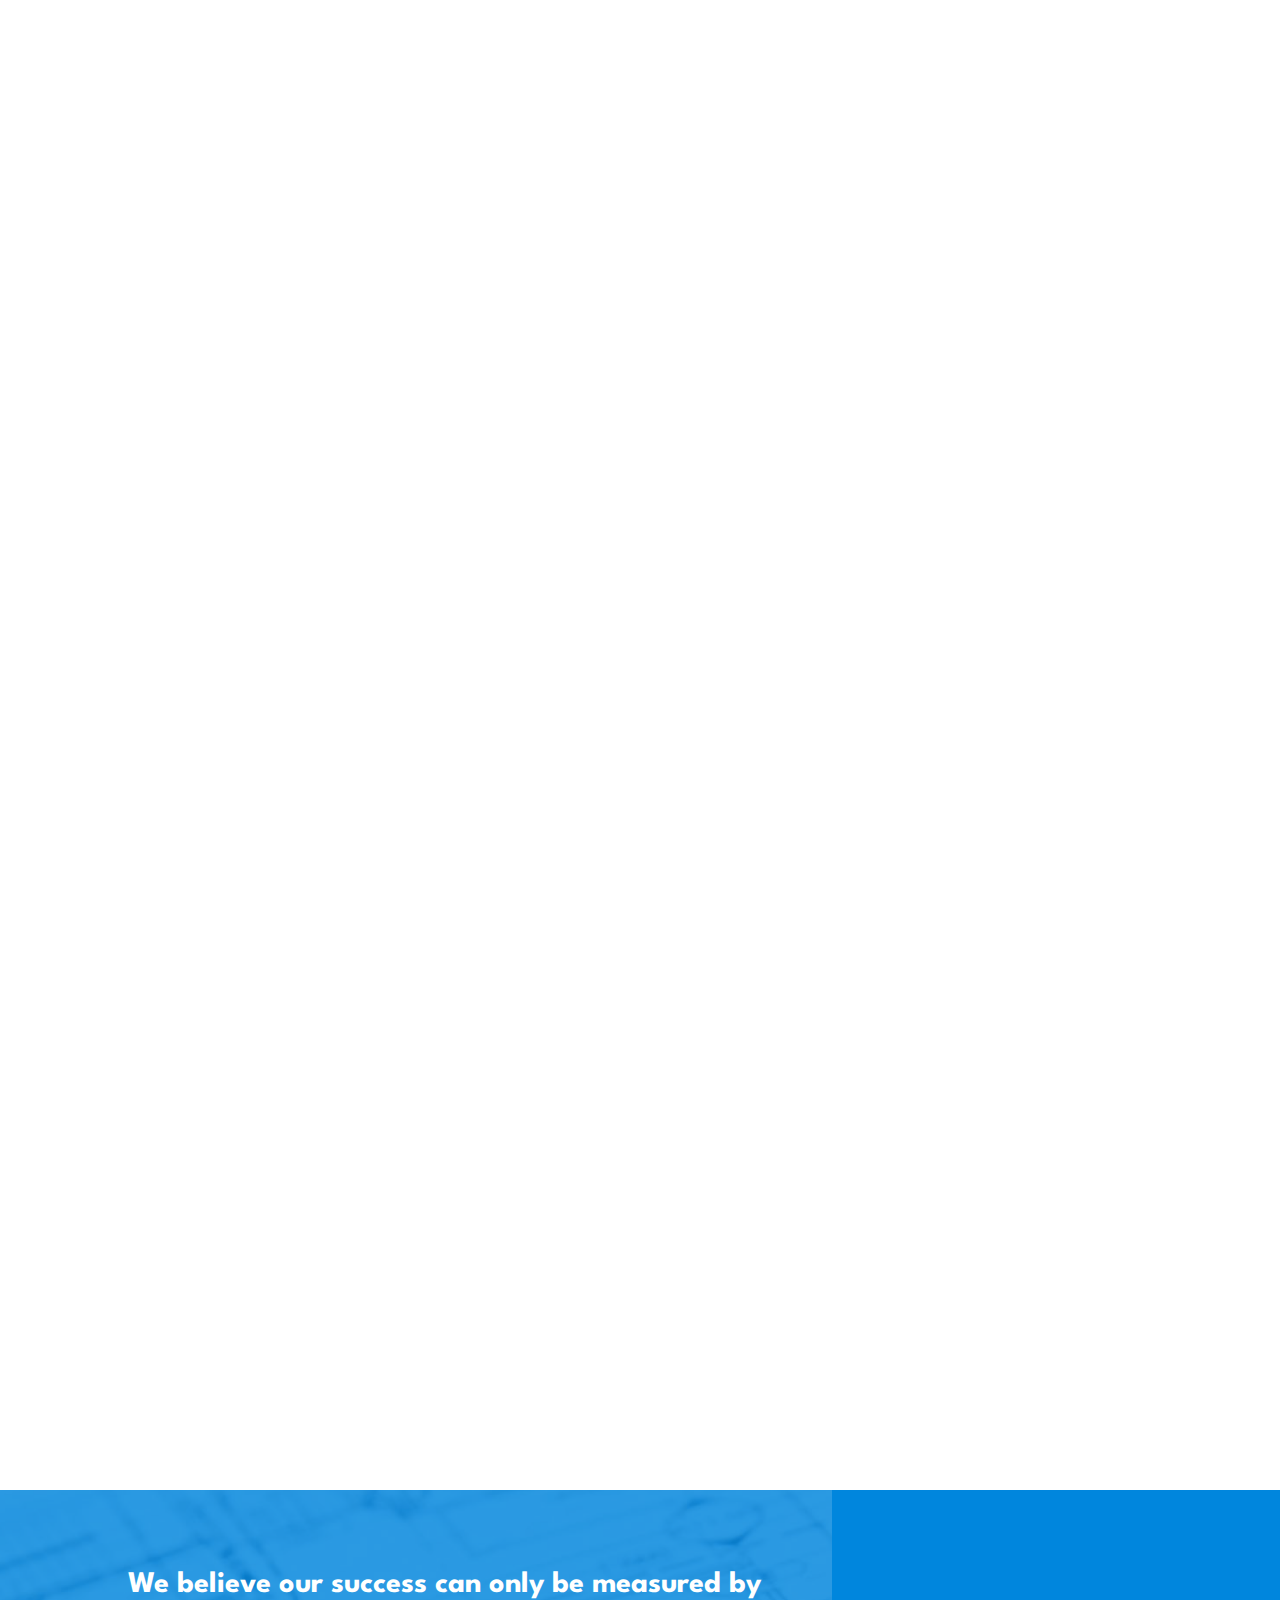
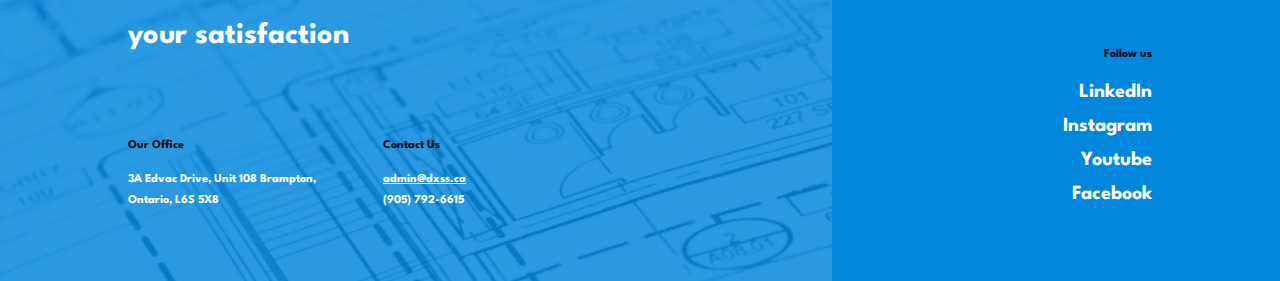
<file: team.html>
<!DOCTYPE html>
<html lang="en">
<head>
    <meta charset="UTF-8">
    <meta name="viewport" content="width=device-width, initial-scale=1.0">
    <meta name="viewport" content="width=device-width, initial-scale=1.0">
    <meta property="og:url" content="./contact.html"/>
    <meta property="og:site_name" content="DXSS"/>
    <meta property="og:title" content="DX Systems Solutions Inc."/>
    <meta property="og:description" content="GTA's Unionized DX piping, HVAC Service & Maintenance Provider 905-792-6615"/>
    <meta property="og:type" content="website"/>
    <meta property="og:image" content="./assets/hp-critical.JPEG"/>
    <meta property="og:locale" content="en_CA"/>
    <meta name="twitter:card" content="summary"/>
    <meta name="twitter:title" content="DXSS"/>
    <meta name="twitter:description" content="DX Systems Solutions Inc."/>
    <meta name="twitter:image" content="./assets/hp-critical.JPEG"/>
    <meta name="twitter:image:alt" content="DXSS"/>
    <meta name="theme-color" content="#0086DD"/>
    <link rel="icon" href="./assets/favicon.ico" type="image/x-icon">
    <link rel="icon" sizes="16x16" href="./assets/favicon-16x16.png" type="image/x-icon">
    <link rel="icon" sizes="32x32" href="./assets/favicon-32x32.png" type="image/x-icon">
    <link rel="icon" sizes="192x192" href="./assets/android-chrome-192x192.png" type="image/x-icon">
    <link rel="icon" sizes="512x512" href="./assets/android-chrome-512x512.png" type="image/x-icon">
    <link rel="apple-touch-icon" sizes="180x180" href="./assets/apple-touch-icon.png">
    <!-- ANIMATE ON SCROLL CSS LIB -->
    <link rel="stylesheet" href="https://unpkg.com/aos@next/dist/aos.css" />
    <!-- styles -->
    <link rel="stylesheet" href="./styles/style.css">
    <title>The DXSS Team | DX Systems Solutions Inc.</title>
</head>
<body class="team-page">
    <!-- nav begins -->
    <nav class="nav">
        <!-- wrapper begins -->
        <div class="wrapper">
            <a class="logo" href="./">
                <img src="./assets/logo-light.png" alt="DX Systems Solutions Inc.">
            </a>
            <!-- hamburger button -->
            <div class="nav--mobile">
                <button type="button">
                    <div aria-label="Click to open mobile nav" class="button--ham">
                        <img src="./assets/ham.svg" alt="" aria-hidden="true">
                    </div>
                </button>
            </div>

            <!-- nav links -->
            <section class="nav__menu">
                    <a class="logo" href="./">
                        <img src="./assets/logo-light.png" alt="DX Systems Solutions Inc.">
                    </a>
                    <button type="button">
                        <div aria-label="Click to close the mobile nav" class="button--cross">
                            <img src="./assets/cross.svg" alt="" aria-hidden="true">
                        </div>
                    </button>
                    <ul class="nav__links">
                        <li><a href="./">Home</a></li>
                        <li><a href="./services.html">Services</a></li>
                        <li><a href="./projects.html">Projects</a></li>
                        <li class="activePage"><a href="./team.html">The DXSS Team</a></li>
                        <li><a href="./contact.html">Contact Us</a></li>
                    </ul>
    
                    <!-- other items for mobile -->
                    <article>
                        <h4>Our Office</h4>
                        <address>
                            3A Edvac Drive, Unit 108
                            Brampton, Ontario, L6S 5X8
                        </address>
                    </article>
    
                    <article>
                        <h4>Contact Us</h4>
                        <p><a class='email' href="mailto:admin@dxss.ca">admin@dxss.ca</a></p>
                        <p><a href="tel:+9057926615">(905) 792-6615</a></p>
                    </article>
            </section>

            <!-- call button on desktop -->
            <div class="button--call">
                <p>Call us</p>
                <p><a href="tel:+9057926615">905 792 6615</a></p>
            </div>

        </div>
        <!-- wrapper ends -->
    </nav>
    <!-- nav ends -->
    <!-- header begins -->
    <header class="header--main">
        <section class="header__title">
            <!-- wrapper begins -->
            <div class="wrapper">
                <h1 class="h1--main">The DXSS Team</h1>
                <div class="scroll">
                    <svg width="24px" height="36px" viewBox="0 0 24 36" version="1.1" xmlns="http://www.w3.org/2000/svg" xmlns:xlink="http://www.w3.org/1999/xlink">
                        <!-- Generator: Sketch 57.1 (83088) - https://sketch.com -->
                        <title>noun_scroll down_2047489</title>
                        <desc>Created with Sketch.</desc>
                        <g id="Page-1" stroke="none" stroke-width="1" fill="none" fill-rule="evenodd">
                            <g id="(m)-services" transform="translate(-196.000000, -699.000000)" fill="#FFFFFF" fill-rule="nonzero">
                                <g id="Group-8" transform="translate(169.000000, 699.000000)">
                                    <g id="noun_scroll-down_2047489" transform="translate(27.000000, 0.000000)">
                                        <path d="M12.8000002,35.0800005 L10.7200002,35.0800005 C4.88000007,35.0800005 0.120000002,30.3200005 0.120000002,24.4800004 L0.120000002,10.7600002 C0.120000002,4.92000007 4.88000007,0.160000002 10.7200002,0.160000002 L12.8000002,0.160000002 C18.6400003,0.160000002 23.4000003,4.92000007 23.4000003,10.7600002 L23.4000003,24.4800004 C23.4000003,30.3200005 18.6400003,35.0800005 12.8000002,35.0800005 Z M10.7200002,2.16000003 C6.00000009,2.16000003 2.12000003,6.00000009 2.12000003,10.7600002 L2.12000003,24.4800004 C2.12000003,29.2400004 6.00000009,33.0800005 10.7200002,33.0800005 L12.8000002,33.0800005 C17.5600003,33.0800005 21.4000003,29.2000004 21.4000003,24.4800004 L21.4000003,10.7600002 C21.4000003,6.00000009 17.5200003,2.16000003 12.8000002,2.16000003 L10.7200002,2.16000003 Z" id="Shape"></path>
                                        <path d="M16.7200002,18.6800003 L16.7200002,18.6800003 C16.3600002,18.2800003 15.7200002,18.2800003 15.3200002,18.6800003 L12.7600002,21.4800003 L12.7600002,11.3200002 C12.7600002,10.7600002 12.3200002,10.3200002 11.7600002,10.3200002 C11.2000002,10.3200002 10.7600002,10.7600002 10.7600002,11.3200002 L10.7600002,21.5200003 L8.20000012,18.7200003 C7.84000012,18.3200002 7.20000011,18.3200002 6.8000001,18.7200003 L6.8000001,18.7200003 C6.4800001,19.0800003 6.4800001,19.6400003 6.8000001,20.0000003 L11.0400002,24.6800004 C11.4000002,25.0800004 12.0400002,25.0800004 12.4400002,24.6800004 L16.7200002,20.0000003 C17.0400003,19.6000003 17.0400003,19.0400003 16.7200002,18.6800003 Z" id="Path"></path>
                                    </g>
                                </g>
                            </g>
                        </g>
                    </svg>
                    <p>Scroll down</p>
                </div>
            </div>
        </section>
        <!-- image -->
        <div class="image-container">
            <div class="image">

            </div>
        </div>
    </header>
    <!-- header ends -->

    <!-- main begins -->
    <main>
        <section class="team">
            <article class="intro intro--dark" >
                <!-- wrapper begins -->
                <div class="wrapper" data-aos="fade-left" data-aos-duration="1000">
                    <h2>40+ years combined experience in the HVAC & data center industry.</h2>
                    <div class="written">
                        <p>Backed by a talented and diversified team of technicians working in the field; we here at DX Systems Solutions have the ability to service all of our customers wants and needs.</p>
                        <p>Our mission statement to create a unified team from office to field has always and will continue to be our number one priority for tomorrow and beyond.</p>
                    </div>
                </div>
                <!-- wrapper ends -->
            </article>
            <section class="team__members">
                <!-- wrapper begins -->
                <div class="wrapper">
                    <article class="team__member" data-aos="fade-up" data-aos-duration="1000" data-aos-delay="300">
                        <div class="team__picture">
                            <img src="./assets/bio-ryan.png" alt="Ryan Finlay headshot">
                        </div>
                        <section class="team__content">
                            <h3>Ryan Finlay</h3>
                            <p>Partner</p>
                            <p>With over 2 decades of experience, Ryan’s education and work experience in the field has allowed him to build a solid foundation within the HVAC industry. With this experience along with Ryan’s commitment, passion and patience followed with exceptional troubleshooting skills and understanding of clients’ needs he delivers honest and cost effective service to meet their budget. </p>
                            <p>Ryan is well experienced on the Vertiv, Mitsubishi, Daikin VRF & McQuay product lines as well as many other brands. Ryan has acquired a solid technical platform to dissect problems and get to the root of the issue and provide timely solutions.His character to lead by example inspires, as he trains, mentors and builds confidence within his team of technicians. With great leadership qualities Ryan has excelled as a project manager and is a force within the installation division.</p>
                            <p>“Success is never owned, it’s rented and the rent is due everyday” </p>
                        </section>
                    </article>
                    <article class="team__member" data-aos="fade-up" data-aos-duration="1000" data-aos-delay="600">
                        <div class="team__picture">
                            <img src="./assets/bio-mike.png" alt="Mike Tough headshot">
                        </div>
                        <section class="team__content">
                            <h3>Mike Tough</h3>
                            <p>Partner</p>
                            <p>Mike’s career spans over 20 years in the HVAC/R industry. His journey began as a summer student for his father’s mechanical business proceeded by the HVAC/R program at Fanshawe College. Upon graduating from the college program, his professional career started out with a local 787 service technician position which eventually led to being a field supervisor. Over the years he moved into a service & maintenance manager role followed by his current senior management/partner role at DX Systems Solutions Inc.</p>
                            <p>His mechanical aptitude combined with a commitment to customer service and satisfaction has made him a natural fit in his current role in our company</p>
                            <p>Mike’s diverse skill set and overall knowledge of the mechanical and HVAC/R industry allows him to interact and assist with all our customers needs and requirements.</p>
                            <p>He has experience working with many different types of equipment but he excels in dealing with the equipment typically found in server room, data centre facilities, institutional facilities and commercial retrofit projects.</p>
                            <p>"One of the true tests of leadership is the ability to recognize a problem before it becomes an emergency"</p>
                        </section>
                    </article>
                </div>
                <!-- wrapper ends -->
            </section>
        </section>
        
        <div class="callout__container">
            <article class="callout callout--right" data-aos="fade-left" data-aos-duration="1000">
                <div class="callout__image">
                </div>
                <section class="callout__content">
                    <h2>Interested in joining the DXSS team?</h2>
                    <a href="./contact.html" class="button--dark">Contact Us</a>
                </section>
            </article>
        </div>
    </main>
    <!-- main ends -->

    <!-- footer begins -->
    <footer class="footer">
        <div class="footer--wrapper">
            <section class="footer__address">
                <!-- wrapper begins -->
                <div class="wrapper">
                    <p class="footer__subtitle">We believe our success can only be measured by your satisfaction</p>
                    <section class="footer__bottom">
                        <article>
                            <h4>Our Office</h4>
                            <address>
                                3A Edvac Drive, Unit 108
                                Brampton, Ontario, L6S 5X8
                            </address>
                        </article>
        
                        <article>
                            <h4>Contact Us</h4>
                            <p class="footer__email"><a href="mailto:admin@dxss.ca">admin@dxss.ca</a></p>
                            <p><a href="tel:+9057926615">(905) 792-6615</a></p>
                        </article>
                    </section>
                </div>
                <!-- wrapper ends -->
            </section>
    
            <section class="footer__social">
                <!-- wrapper begins -->
                <div class="wrapper">
                    <h4>Follow us</h4>
                    <nav class="footer__nav">
                        <ul>
                            <li><a href="https://ca.linkedin.com/company/dx-systems-solutions-inc" target="_blank" rel="noreferrer noopener">LinkedIn</a></li>
                            <li>Instagram</li>
                            <li>Youtube</li>
                            <li>Facebook</li>
                        </ul>
                    </nav>
                </div>
                <!-- wrapper ends -->
            </section>
        </div>
    </footer>
    <!-- footer ends -->

    <!-- jquery -->
    <script src='https://code.jquery.com/jquery-3.4.0.min.js' integrity='sha256-BJeo0qm959uMBGb65z40ejJYGSgR7REI4+CW1fNKwOg=' crossorigin='anonymous'></script>
    <!-- ANIMATE ON SCROLL JS LIB -->
    <script src="https://unpkg.com/aos@next/dist/aos.js"></script>
    <!-- my js -->
    <script src="./scripts.js"></script>
</body>
</html>
</file>
<file: styles/style.css>
@import url("https://fonts.googleapis.com/css2?family=Spartan:wght@400;500;700&display=swap");
html {
  line-height: 1.15;
  -ms-text-size-adjust: 100%;
  -webkit-text-size-adjust: 100%;
}

body {
  margin: 0;
}

article, aside, footer, header, nav, section {
  display: block;
}

h1 {
  font-size: 2em;
  margin: .67em 0;
}

figcaption, figure, main {
  display: block;
}

figure {
  margin: 1em 40px;
}

hr {
  -webkit-box-sizing: content-box;
          box-sizing: content-box;
  height: 0;
  overflow: visible;
}

pre {
  font-family: monospace,monospace;
  font-size: 1em;
}

a {
  background-color: transparent;
  -webkit-text-decoration-skip: objects;
}

abbr[title] {
  border-bottom: none;
  text-decoration: underline;
  -webkit-text-decoration: underline dotted;
          text-decoration: underline dotted;
}

b, strong {
  font-weight: inherit;
}

b, strong {
  font-weight: bolder;
}

code, kbd, samp {
  font-family: monospace,monospace;
  font-size: 1em;
}

dfn {
  font-style: italic;
}

mark {
  background-color: #ff0;
  color: #000;
}

small {
  font-size: 80%;
}

sub, sup {
  font-size: 75%;
  line-height: 0;
  position: relative;
  vertical-align: baseline;
}

sub {
  bottom: -.25em;
}

sup {
  top: -.5em;
}

audio, video {
  display: inline-block;
}

audio:not([controls]) {
  display: none;
  height: 0;
}

img {
  border-style: none;
}

svg:not(:root) {
  overflow: hidden;
}

button, input, optgroup, select, textarea {
  font-family: sans-serif;
  font-size: 100%;
  line-height: 1.15;
  margin: 0;
}

button, input {
  overflow: visible;
}

button, select {
  text-transform: none;
}

button, html [type=button], [type=reset], [type=submit] {
  -webkit-appearance: button;
}

button::-moz-focus-inner, [type=button]::-moz-focus-inner, [type=reset]::-moz-focus-inner, [type=submit]::-moz-focus-inner {
  border-style: none;
  padding: 0;
}

button:-moz-focusring, [type=button]:-moz-focusring, [type=reset]:-moz-focusring, [type=submit]:-moz-focusring {
  outline: 1px dotted ButtonText;
}

fieldset {
  padding: .35em .75em .625em;
}

legend {
  -webkit-box-sizing: border-box;
          box-sizing: border-box;
  color: inherit;
  display: table;
  max-width: 100%;
  padding: 0;
  white-space: normal;
}

progress {
  display: inline-block;
  vertical-align: baseline;
}

textarea {
  overflow: auto;
}

[type=checkbox], [type=radio] {
  -webkit-box-sizing: border-box;
          box-sizing: border-box;
  padding: 0;
}

[type=number]::-webkit-inner-spin-button, [type=number]::-webkit-outer-spin-button {
  height: auto;
}

[type=search] {
  -webkit-appearance: textfield;
  outline-offset: -2px;
}

[type=search]::-webkit-search-cancel-button, [type=search]::-webkit-search-decoration {
  -webkit-appearance: none;
}

::-webkit-file-upload-button {
  -webkit-appearance: button;
  font: inherit;
}

details, menu {
  display: block;
}

summary {
  display: list-item;
}

canvas {
  display: inline-block;
}

template {
  display: none;
}

[hidden] {
  display: none;
}

.clearfix:after {
  visibility: hidden;
  display: block;
  font-size: 0;
  content: '';
  clear: both;
  height: 0;
}

html {
  -webkit-box-sizing: border-box;
  box-sizing: border-box;
}

*, *:before, *:after {
  -webkit-box-sizing: inherit;
          box-sizing: inherit;
}

.sr-only {
  position: absolute;
  width: 1px;
  height: 1px;
  margin: -1px;
  border: 0;
  padding: 0;
  white-space: nowrap;
  -webkit-clip-path: inset(100%);
          clip-path: inset(100%);
  clip: rect(0 0 0 0);
  overflow: hidden;
}

*, h1 {
  margin: 0;
  padding: 0;
}

img {
  max-width: 100%;
  height: auto;
  display: block;
}

a {
  text-decoration: none;
  color: inherit;
}

ul {
  list-style: none;
}

html {
  font-size: 62.5%;
}

button {
  background: none;
  border: none;
  cursor: pointer;
}

.wrapper {
  max-width: 1132px;
  width: 75%;
  margin: 0 auto;
}

body {
  font-family: "Spartan", sans-serif;
  font-weight: 500;
  line-height: 1.7;
  font-size: 1.4rem;
  color: #090B0D;
}

h1,
h2,
h3,
h4,
h5,
h6 {
  font-family: "Spartan", sans-serif;
  font-weight: 700;
}

h2 {
  font-size: 2rem;
  line-height: 1.85;
}

h2.h2--blue {
  color: #0171BA;
}

h2.h2--white {
  color: #ffffff;
}

h4 {
  font-size: 1.4rem;
}

.button--dark {
  display: inline-block;
  text-align: center;
  line-height: 1;
  letter-spacing: 0.5px;
  width: 137px;
  padding: 18px 0;
  font-family: "Spartan", sans-serif;
  font-weight: 700;
  color: #ffffff;
  background-color: #00192A;
  position: relative;
  overflow: hidden;
  z-index: 1;
}

.button--dark:before {
  content: '';
  width: calc(100% + 40px);
  height: 100%;
  display: block;
  background-color: #0086DD;
  -webkit-transform: skew(-20deg);
          transform: skew(-20deg);
  position: absolute;
  top: 0;
  left: calc(-100% - 50px);
  -webkit-transition: all 0.2s ease;
  transition: all 0.2s ease;
  z-index: -1;
}

.button--dark:hover::before, .button--dark:focus::before {
  left: -20px;
}

.link--blue {
  font-family: "Spartan", sans-serif;
  font-weight: 700;
  color: #0086DD;
  text-decoration: underline;
  text-transform: capitalize;
  -webkit-transition: all 0.5s ease;
  transition: all 0.5s ease;
}

.link--blue:hover, .link--blue:focus {
  color: #090B0D;
  text-decoration: none;
}

body:before {
  content: '';
  display: block;
  position: fixed;
  top: 0;
  left: 0;
  right: 0;
  width: 100%;
  height: 100%;
  background-color: #0086DD;
  z-index: 1000;
}

body.loaded:before {
  -webkit-animation: swipe 1.5s forwards;
          animation: swipe 1.5s forwards;
}

@-webkit-keyframes swipe {
  0% {
    -webkit-transform: translateX(0);
            transform: translateX(0);
  }
  40% {
    -webkit-transform: translateX(0);
            transform: translateX(0);
  }
  70% {
    -webkit-transform: translateX(0);
            transform: translateX(0);
  }
  100% {
    -webkit-transform: translateX(-100%);
            transform: translateX(-100%);
  }
}

@keyframes swipe {
  0% {
    -webkit-transform: translateX(0);
            transform: translateX(0);
  }
  40% {
    -webkit-transform: translateX(0);
            transform: translateX(0);
  }
  70% {
    -webkit-transform: translateX(0);
            transform: translateX(0);
  }
  100% {
    -webkit-transform: translateX(-100%);
            transform: translateX(-100%);
  }
}

.header--home,
.header--main {
  height: 100vh;
}

.services-page .header--main,
.projects-page .header--main,
.contact-page .header--main,
.team-page .header--main {
  background-image: -webkit-gradient(linear, left top, left bottom, color-stop(5%, #002947), color-stop(40%, rgba(0, 0, 0, 0)), to(rgba(0, 0, 0, 0))), -webkit-gradient(linear, left top, right top, from(rgba(53, 115, 162, 0.5)), to(rgba(53, 115, 162, 0.5)));
  background-image: linear-gradient(to bottom, #002947 5%, rgba(0, 0, 0, 0) 40%, rgba(0, 0, 0, 0) 100%), linear-gradient(to right, rgba(53, 115, 162, 0.5), rgba(53, 115, 162, 0.5));
  position: relative;
}

.services-page .header--main .image-container,
.projects-page .header--main .image-container,
.contact-page .header--main .image-container,
.team-page .header--main .image-container {
  position: absolute;
  background-position: center;
  background-repeat: no-repeat;
  top: 0;
  width: 100%;
  height: 100%;
  -o-object-fit: cover;
     object-fit: cover;
  overflow: hidden;
  z-index: -2;
}

.services-page .header--main .image-container .image,
.projects-page .header--main .image-container .image,
.contact-page .header--main .image-container .image,
.team-page .header--main .image-container .image {
  height: 100%;
  background-image: url("../assets/image00004.jpg");
  width: 100%;
  background-position: center;
  background-size: cover;
  -webkit-animation: zoomin 60s infinite forwards;
          animation: zoomin 60s infinite forwards;
}

.contact-page .header--main .image-container .image {
  background-image: url("../assets/image00001.png");
}

.team-page .header--main .image-container .image {
  background-image: url("../assets/image000011.jpg");
}

.projects-page .header--main .image-container .image {
  background-image: url("../assets/projects-hero.jpg");
}

.header--home {
  background-image: -webkit-gradient(linear, left top, left bottom, color-stop(5%, #002947), color-stop(40%, rgba(0, 0, 0, 0)), to(rgba(0, 0, 0, 0))), -webkit-gradient(linear, left top, right top, from(rgba(53, 115, 162, 0.5)), to(rgba(53, 115, 162, 0.5)));
  background-image: linear-gradient(to bottom, #002947 5%, rgba(0, 0, 0, 0) 40%, rgba(0, 0, 0, 0) 100%), linear-gradient(to right, rgba(53, 115, 162, 0.5), rgba(53, 115, 162, 0.5));
  position: relative;
}

.header--home .image-slides {
  position: absolute;
  background-position: center;
  background-repeat: no-repeat;
  top: 0;
  width: 100%;
  height: 100%;
  -o-object-fit: cover;
     object-fit: cover;
  z-index: -2;
}

.header--home .image-slides video {
  height: 100%;
  width: 100%;
  -o-object-fit: cover;
     object-fit: cover;
}

.header--home .image-slides li {
  height: 100%;
  background-image: url(./assets/image2.jpg);
  width: 100%;
  background-position: center;
  background-size: cover;
}

.header--home .image-slides li.swiper-slide-active {
  -webkit-animation: zoomin 60s infinite forwards;
          animation: zoomin 60s infinite forwards;
}

.header--home::after {
  content: '';
  height: 50px;
  width: 100%;
  background-color: #0086DD;
  position: absolute;
  bottom: -50px;
}

.button--call {
  display: none;
}

.nav {
  padding: 23px 0;
  position: fixed;
  width: 100%;
  z-index: 100;
  background-color: transparent;
  -webkit-transition: background 0.5s ease;
  transition: background 0.5s ease;
}

.nav.white {
  background-color: white;
  -webkit-box-shadow: 0 2px 6px 1px rgba(0, 0, 0, 0.32);
          box-shadow: 0 2px 6px 1px rgba(0, 0, 0, 0.32);
  padding: 15px 0;
}

.nav .wrapper {
  display: -webkit-box;
  display: -ms-flexbox;
  display: flex;
  -webkit-box-orient: horizontal;
  -webkit-box-direction: normal;
      -ms-flex-direction: row;
          flex-direction: row;
  -webkit-box-pack: justify;
      -ms-flex-pack: justify;
          justify-content: space-between;
}

.nav .logo {
  display: inline-block;
  width: 170px;
}

.nav__menu {
  opacity: 0;
  visibility: hidden;
  -webkit-transition-property: visibility, opacity;
  transition-property: visibility, opacity;
  -webkit-transition-duration: 0.5s, 0.5s;
          transition-duration: 0.5s, 0.5s;
  -webkit-transition-timing-function: ease, ease;
          transition-timing-function: ease, ease;
  -webkit-transition-delay: 0s, 0s;
          transition-delay: 0s, 0s;
  padding: 0 12.5%;
  position: fixed;
  z-index: 10;
  height: 100vh;
  top: 0;
  bottom: 0;
  left: 0;
  right: 0;
  background-color: #161A1E;
  color: #ffffff;
}

.nav__menu.open {
  opacity: 1;
  visibility: visible;
}

.nav__menu.open .nav__links li {
  opacity: 1;
  -webkit-transform: translateY(0);
          transform: translateY(0);
}

.nav__menu.open article {
  opacity: 1;
  -webkit-transform: translateY(0);
          transform: translateY(0);
}

.nav__menu button .button--cross {
  position: absolute;
  z-index: 20;
  top: 23px;
  right: 12.5%;
  padding: 10px;
}

.nav__menu .logo {
  padding: 23px 0;
}

.nav__menu .nav__links {
  padding: 10px 0;
}

.nav__menu .nav__links li {
  font-size: 2.4rem;
  margin-bottom: 20px;
  font-family: "Spartan", sans-serif;
  font-weight: 700;
  opacity: 0;
  -webkit-transform: translateY(100%);
          transform: translateY(100%);
  -webkit-transition: all 0.5s ease;
  transition: all 0.5s ease;
}

.nav__menu .nav__links li:nth-of-type(1) {
  -webkit-transition-delay: 0;
          transition-delay: 0;
}

.nav__menu .nav__links li:nth-of-type(2) {
  -webkit-transition-delay: 0.2s;
          transition-delay: 0.2s;
}

.nav__menu .nav__links li:nth-of-type(3) {
  -webkit-transition-delay: 0.4s;
          transition-delay: 0.4s;
}

.nav__menu .nav__links li:nth-of-type(4) {
  -webkit-transition-delay: 0.6s;
          transition-delay: 0.6s;
}

.nav__menu .nav__links li:nth-of-type(5) {
  -webkit-transition-delay: 0.8s;
          transition-delay: 0.8s;
}

.nav__menu article {
  opacity: 0;
  -webkit-transform: translateY(100%);
          transform: translateY(100%);
  -webkit-transition: all 0.5s ease;
  transition: all 0.5s ease;
}

.nav__menu article:first-of-type {
  padding-bottom: 30px;
  -webkit-transition-delay: 1s;
          transition-delay: 1s;
}

.nav__menu article:last-of-type {
  -webkit-transition-delay: 1.2s;
          transition-delay: 1.2s;
}

.nav__menu article h4 {
  margin-bottom: 15px;
  color: #0171BA;
}

.nav__menu article .email {
  text-decoration: underline;
}

.nav__menu article p, .nav__menu article address {
  font-family: "Spartan", sans-serif;
  font-weight: 700;
  font-style: normal;
}

button .button--ham {
  padding: 10px;
}

.header__title {
  padding-top: 30vh;
  text-align: center;
  color: #ffffff;
}

.header__title .h1--home {
  font-size: 2rem;
  margin-bottom: 20px;
  line-height: 1.85;
}

.header__title .h1--main {
  font-size: 5rem;
  line-height: 1.54;
  padding-bottom: 175px;
}

.header__title .scroll img {
  margin: 0 auto;
}

.header__title .scroll p {
  text-transform: lowercase;
  font-size: 1.2rem;
  padding-top: 10px;
}

.header__title .scroll svg #Path {
  -webkit-animation: mouse 1.5s linear infinite;
          animation: mouse 1.5s linear infinite;
}

@-webkit-keyframes mouse {
  0% {
    opacity: 1;
    -webkit-transform: translateY(-1px);
            transform: translateY(-1px);
  }
  15% {
    opacity: 1;
    -webkit-transform: translateY(2px);
            transform: translateY(2px);
  }
  50% {
    opacity: 0;
    -webkit-transform: translateY(2px);
            transform: translateY(2px);
  }
  100% {
    opacity: 0;
    -webkit-transform: translateY(-1px);
            transform: translateY(-1px);
  }
}

@keyframes mouse {
  0% {
    opacity: 1;
    -webkit-transform: translateY(-1px);
            transform: translateY(-1px);
  }
  15% {
    opacity: 1;
    -webkit-transform: translateY(2px);
            transform: translateY(2px);
  }
  50% {
    opacity: 0;
    -webkit-transform: translateY(2px);
            transform: translateY(2px);
  }
  100% {
    opacity: 0;
    -webkit-transform: translateY(-1px);
            transform: translateY(-1px);
  }
}

@-webkit-keyframes zoomin {
  0% {
    -webkit-transform: scale(1);
            transform: scale(1);
  }
  50% {
    -webkit-transform: scale(1.2);
            transform: scale(1.2);
  }
  100% {
    -webkit-transform: scale(1);
            transform: scale(1);
  }
}

@keyframes zoomin {
  0% {
    -webkit-transform: scale(1);
            transform: scale(1);
  }
  50% {
    -webkit-transform: scale(1.2);
            transform: scale(1.2);
  }
  100% {
    -webkit-transform: scale(1);
            transform: scale(1);
  }
}

.services {
  text-align: center;
  position: relative;
  z-index: 2;
  top: -140px;
  margin-bottom: -140px;
}

.services[data-aos-delay] {
  -webkit-transition-delay: 0s !important;
          transition-delay: 0s !important;
}

.services h2 {
  margin-bottom: 18px;
}

.card {
  margin-bottom: 50px;
  -webkit-transition: all 0.5s ease;
  transition: all 0.5s ease;
}

.card:hover {
  -webkit-box-shadow: 0 7px 8px -4px rgba(0, 0, 0, 0.2), 0 12px 17px 2px rgba(0, 0, 0, 0.14);
          box-shadow: 0 7px 8px -4px rgba(0, 0, 0, 0.2), 0 12px 17px 2px rgba(0, 0, 0, 0.14);
}

.card .card__image, .card img {
  width: 100%;
  height: 160px;
  -o-object-fit: cover;
     object-fit: cover;
}

.card .card__content {
  padding: 30px 40px;
  background-color: #F1F1F1;
}

.card .card__content h3 {
  font-size: 2rem;
  margin-bottom: 20px;
}

.card .card__content p {
  margin-bottom: 15px;
  font-size: 1.2rem;
  line-height: 2;
}

.logos {
  margin: 80px 0;
}

.logos h2 {
  margin-bottom: 30px;
}

.logos ul {
  display: -ms-grid;
  display: grid;
  -ms-grid-columns: (1fr)[3];
      grid-template-columns: repeat(3, 1fr);
  grid-column-gap: 50px;
  grid-row-gap: 40px;
  -webkit-box-align: center;
      -ms-flex-align: center;
          align-items: center;
  justify-items: center;
}

.testimonials h2 {
  margin-bottom: 20px;
}

.testimonial__slide {
  display: none;
}

.testimonial__slide p, .testimonial__slide h3 {
  font-size: 1.2rem;
  line-height: 2;
}

.testimonial__slide p {
  font-size: 1.2rem;
  line-height: 2;
}

.testimonial__slide .testimonial__name,
.testimonial__slide .testimonial__title {
  text-transform: uppercase;
  color: #0171BA;
}

.testimonial__slide .testimonials__titles {
  width: 40%;
}

.testimonial__slide .testimonial__bottom {
  padding-top: 22px;
  display: -webkit-box;
  display: -ms-flexbox;
  display: flex;
  -webkit-box-orient: horizontal;
  -webkit-box-direction: normal;
      -ms-flex-direction: row;
          flex-direction: row;
  -webkit-box-pack: justify;
      -ms-flex-pack: justify;
          justify-content: space-between;
  -webkit-box-align: start;
      -ms-flex-align: start;
          align-items: flex-start;
}

.testimonial__slide .testimonial__button--prev {
  margin-right: 15px;
}

.testimonial__slide:first-of-type {
  display: block;
}

.content {
  padding: 70px 0;
}

.content h2 {
  font-size: 3rem;
  line-height: 1.36;
  margin-bottom: 20px;
}

.content h3 {
  margin-bottom: 30px;
  font-size: 1.4rem;
}

.content .content__subtitle {
  font-size: 2rem;
  line-height: 1.85;
  font-family: "Spartan", sans-serif;
  font-weight: 700;
  margin-bottom: 30px;
}

.content .content__mainp {
  line-height: 2.4;
  margin-bottom: 50px;
}

.content .content__mainp p {
  margin-bottom: 15px;
}

.content .content__services ul {
  list-style-type: disc;
  padding: 0 10px 30px;
}

.content .content__services li {
  margin-bottom: 24px;
}

.content .content__services li > ul {
  padding: 15px 20px 0;
  list-style-type: circle;
}

.content .content__services li > ul li {
  margin-bottom: 0;
}

.content--blue {
  background: #0086DD;
  color: #ffffff;
}

.content--blue .content__subtitle, .content--blue h3 {
  color: #090B0D;
}

.content--white .content__subtitle, .content--white h3,
.content--dark .content__subtitle,
.content--dark h3 {
  color: #0171BA;
}

.content--dark {
  background-image: url("../assets/blueprint-2.png"), -webkit-gradient(linear, left top, left bottom, from(#161A1E), to(#161A1E));
  background-image: url("../assets/blueprint-2.png"), linear-gradient(to bottom, #161A1E, #161A1E);
  background-position: center;
  background-size: cover;
  background-repeat: no-repeat;
  color: #ffffff;
}

.intro {
  padding: 70px 0 230px;
  overflow: hidden;
}

.intro h2 {
  font-size: 3rem;
  margin-bottom: 30px;
  line-height: 1.36;
}

.intro p {
  line-height: 2.4;
  margin-bottom: 10px;
}

.intro--light {
  background-image: url("../assets/blueprint-opacity.png"), -webkit-gradient(linear, left top, left bottom, from(#F1F1F1), to(#F1F1F1));
  background-image: url("../assets/blueprint-opacity.png"), linear-gradient(to bottom, #F1F1F1, #F1F1F1);
  background-position: center;
  background-size: cover;
  background-repeat: no-repeat;
}

.intro--dark {
  background-image: url("../assets/blueprint-2.png"), -webkit-gradient(linear, left top, left bottom, from(#161A1E), to(#161A1E));
  background-image: url("../assets/blueprint-2.png"), linear-gradient(to bottom, #161A1E, #161A1E);
  background-position: center;
  background-size: cover;
  background-repeat: no-repeat;
  color: #ffffff;
}

.callout__container {
  overflow: hidden;
}

.callout {
  margin: 70px 0;
  background-color: #F1F1F1;
  position: relative;
}

.callout::after {
  content: '';
  height: 36px;
  width: 100%;
  background-color: #0086DD;
  position: absolute;
  bottom: 0;
}

.callout .callout__image {
  height: 220px;
  background-image: -webkit-gradient(linear, left top, right top, from(rgba(53, 115, 162, 0.5)), to(rgba(53, 115, 162, 0.5))), url("../assets/image00003.png");
  background-image: linear-gradient(to right, rgba(53, 115, 162, 0.5), rgba(53, 115, 162, 0.5)), url("../assets/image00003.png");
  background-position: center;
  background-repeat: no-repeat;
  background-size: cover;
}

.callout .callout__content {
  padding: 36px 0 72px;
  width: 75%;
  margin: 0 auto;
}

.callout .callout__content h2 {
  font-size: 3rem;
  line-height: 1.36;
  margin-bottom: 15px;
}

.callout .callout__content p {
  line-height: 2.14;
}

.projects__list {
  margin-bottom: -100px;
  position: relative;
  top: -170px;
}

.projects__list ul.projects__buttons {
  display: -webkit-box;
  display: -ms-flexbox;
  display: flex;
  -webkit-box-orient: vertical;
  -webkit-box-direction: normal;
      -ms-flex-direction: column;
          flex-direction: column;
}

.projects__list .projects__project > button {
  height: 340px;
  padding: 0 26px 40px;
  margin-bottom: 30px;
  width: 100%;
  text-align: left;
  background-image: -webkit-gradient(linear, left top, left bottom, color-stop(40%, rgba(0, 0, 0, 0)), color-stop(70%, rgba(0, 0, 0, 0)), to(#002947)), -webkit-gradient(linear, left top, right top, from(rgba(53, 115, 162, 0.5)), to(rgba(53, 115, 162, 0.5))), url("../assets/rogers.png");
  background-image: linear-gradient(to bottom, rgba(0, 0, 0, 0) 40%, rgba(0, 0, 0, 0) 70%, #002947 100%), linear-gradient(to right, rgba(53, 115, 162, 0.5), rgba(53, 115, 162, 0.5)), url("../assets/rogers.png");
  background-position: center;
  background-repeat: no-repeat;
  background-size: cover;
  display: -webkit-box;
  display: -ms-flexbox;
  display: flex;
  -webkit-box-orient: vertical;
  -webkit-box-direction: normal;
      -ms-flex-direction: column;
          flex-direction: column;
  -webkit-box-pack: end;
      -ms-flex-pack: end;
          justify-content: flex-end;
}

.projects__list .projects__project > button h3 {
  font-size: 2rem;
  padding-bottom: 10px;
  color: #ffffff;
}

.projects__list .projects__project > button p {
  color: #009AFF;
  font-family: "Spartan", sans-serif;
  font-weight: 700;
}

.projects__list .projects__project:nth-of-type(1) > button {
  background-image: -webkit-gradient(linear, left top, left bottom, color-stop(40%, rgba(0, 0, 0, 0)), color-stop(70%, rgba(0, 0, 0, 0)), to(#002947)), -webkit-gradient(linear, left top, right top, from(rgba(53, 115, 162, 0.5)), to(rgba(53, 115, 162, 0.5))), url("../assets/tdsb/61642681716__6F3C8578-364C-4AB3-8F8E-D4FCB0DF5FAB.jpeg");
  background-image: linear-gradient(to bottom, rgba(0, 0, 0, 0) 40%, rgba(0, 0, 0, 0) 70%, #002947 100%), linear-gradient(to right, rgba(53, 115, 162, 0.5), rgba(53, 115, 162, 0.5)), url("../assets/tdsb/61642681716__6F3C8578-364C-4AB3-8F8E-D4FCB0DF5FAB.jpeg");
}

.projects__list .projects__project:nth-of-type(2) > button {
  background-image: -webkit-gradient(linear, left top, left bottom, color-stop(40%, rgba(0, 0, 0, 0)), color-stop(70%, rgba(0, 0, 0, 0)), to(#002947)), -webkit-gradient(linear, left top, right top, from(rgba(53, 115, 162, 0.5)), to(rgba(53, 115, 162, 0.5))), url("../assets/mohawk/IMG_0680.jpeg");
  background-image: linear-gradient(to bottom, rgba(0, 0, 0, 0) 40%, rgba(0, 0, 0, 0) 70%, #002947 100%), linear-gradient(to right, rgba(53, 115, 162, 0.5), rgba(53, 115, 162, 0.5)), url("../assets/mohawk/IMG_0680.jpeg");
}

.projects__list .projects__project:nth-of-type(3) > button {
  background-image: -webkit-gradient(linear, left top, left bottom, color-stop(40%, rgba(0, 0, 0, 0)), color-stop(70%, rgba(0, 0, 0, 0)), to(#002947)), -webkit-gradient(linear, left top, right top, from(rgba(53, 115, 162, 0.5)), to(rgba(53, 115, 162, 0.5))), url("../assets/torontoems/IMG_0892.jpeg");
  background-image: linear-gradient(to bottom, rgba(0, 0, 0, 0) 40%, rgba(0, 0, 0, 0) 70%, #002947 100%), linear-gradient(to right, rgba(53, 115, 162, 0.5), rgba(53, 115, 162, 0.5)), url("../assets/torontoems/IMG_0892.jpeg");
}

.projects__list .projects__project:nth-of-type(4) > button {
  background-image: -webkit-gradient(linear, left top, left bottom, color-stop(40%, rgba(0, 0, 0, 0)), color-stop(70%, rgba(0, 0, 0, 0)), to(#002947)), -webkit-gradient(linear, left top, right top, from(rgba(53, 115, 162, 0.5)), to(rgba(53, 115, 162, 0.5))), url("../assets/sickkids/IMG_0409.jpeg");
  background-image: linear-gradient(to bottom, rgba(0, 0, 0, 0) 40%, rgba(0, 0, 0, 0) 70%, #002947 100%), linear-gradient(to right, rgba(53, 115, 162, 0.5), rgba(53, 115, 162, 0.5)), url("../assets/sickkids/IMG_0409.jpeg");
}

.projects__list .projects__project:nth-of-type(5) > button {
  background-image: -webkit-gradient(linear, left top, left bottom, color-stop(40%, rgba(0, 0, 0, 0)), color-stop(70%, rgba(0, 0, 0, 0)), to(#002947)), -webkit-gradient(linear, left top, right top, from(rgba(53, 115, 162, 0.5)), to(rgba(53, 115, 162, 0.5))), url("../assets/labworks/IMG_2761.jpeg");
  background-image: linear-gradient(to bottom, rgba(0, 0, 0, 0) 40%, rgba(0, 0, 0, 0) 70%, #002947 100%), linear-gradient(to right, rgba(53, 115, 162, 0.5), rgba(53, 115, 162, 0.5)), url("../assets/labworks/IMG_2761.jpeg");
}

.projects__list .projects__project:nth-of-type(6) > button {
  background-image: -webkit-gradient(linear, left top, left bottom, color-stop(40%, rgba(0, 0, 0, 0)), color-stop(70%, rgba(0, 0, 0, 0)), to(#002947)), -webkit-gradient(linear, left top, right top, from(rgba(53, 115, 162, 0.5)), to(rgba(53, 115, 162, 0.5))), url("../assets/hydroottawa/IMG_0405.jpeg");
  background-image: linear-gradient(to bottom, rgba(0, 0, 0, 0) 40%, rgba(0, 0, 0, 0) 70%, #002947 100%), linear-gradient(to right, rgba(53, 115, 162, 0.5), rgba(53, 115, 162, 0.5)), url("../assets/hydroottawa/IMG_0405.jpeg");
}

.projects__list .projects__project:nth-of-type(7) > button {
  background-image: -webkit-gradient(linear, left top, left bottom, color-stop(40%, rgba(0, 0, 0, 0)), color-stop(70%, rgba(0, 0, 0, 0)), to(#002947)), -webkit-gradient(linear, left top, right top, from(rgba(53, 115, 162, 0.5)), to(rgba(53, 115, 162, 0.5))), url("../assets/bdc/IMG_1765.JPG");
  background-image: linear-gradient(to bottom, rgba(0, 0, 0, 0) 40%, rgba(0, 0, 0, 0) 70%, #002947 100%), linear-gradient(to right, rgba(53, 115, 162, 0.5), rgba(53, 115, 162, 0.5)), url("../assets/bdc/IMG_1765.JPG");
}

.projects__list .projects__gallery {
  position: fixed;
  display: none;
  z-index: 150;
  top: 0;
  height: 100%;
  left: 0;
  right: 0;
  width: 100%;
  background-color: rgba(255, 255, 255, 0.835);
}

.projects__list .projects__gallery.open-gallery {
  display: block;
}

.projects__list .projects__gallery .swiper-container {
  width: 80%;
  height: 100%;
}

.projects__list .projects__gallery .swiper-button-prev, .projects__list .projects__gallery .swiper-button-next {
  color: #0086DD;
}

.projects__list .projects__gallery .swiper-slide {
  /* Center slide */
  display: -webkit-box;
  display: -ms-flexbox;
  display: flex;
  -webkit-box-pack: center;
  -ms-flex-pack: center;
  justify-content: center;
  -webkit-box-align: center;
  -ms-flex-align: center;
  align-items: center;
  height: auto;
}

.projects__list .projects__gallery video {
  max-width: 100%;
  height: auto;
}

.projects__list .projects__gallery .close-gallery {
  position: absolute;
  z-index: 100;
  top: 40px;
  right: 12.5%;
  padding: 10px;
}

.projects__list .projects__gallery .close-gallery img {
  width: 20px;
}

.projects__list .projects__gallery img {
  margin: 0 auto;
}

.text__twoCol {
  padding: 70px 0;
}

.text__twoCol h3 {
  margin-bottom: 30px;
  font-size: 1.4rem;
  line-height: 2.4;
}

.text__twoCol .content__list:first-child {
  margin-bottom: 42px;
}

.text__twoCol li {
  margin-bottom: 24px;
}

.team-page .callout .callout__image {
  background-image: -webkit-gradient(linear, left top, right top, from(rgba(53, 115, 162, 0.5)), to(rgba(53, 115, 162, 0.5))), url("../assets/image00002.png");
  background-image: linear-gradient(to right, rgba(53, 115, 162, 0.5), rgba(53, 115, 162, 0.5)), url("../assets/image00002.png");
}

.team__members {
  margin-bottom: -170px;
  position: relative;
  top: -170px;
}

.team__members .wrapper {
  display: -webkit-box;
  display: -ms-flexbox;
  display: flex;
  -webkit-box-orient: vertical;
  -webkit-box-direction: normal;
      -ms-flex-direction: column;
          flex-direction: column;
}

.team__members .team__picture {
  height: 340px;
  width: 100%;
  max-width: 450px;
  position: relative;
  margin-bottom: 30px;
}

.team__members .team__picture img {
  width: 100%;
  height: 100%;
  -o-object-fit: cover;
     object-fit: cover;
}

.team__members .team__content h3 {
  font-size: 2rem;
  margin-bottom: 10px;
}

.team__members .team__content p:first-of-type {
  color: #0171BA;
}

.team__members .team__content p {
  margin-bottom: 20px;
  line-height: 2.14;
}

.team__members .team__content p:last-of-type {
  font-family: "Spartan", sans-serif;
  font-weight: 700;
}

.team__members .team__member:first-of-type {
  margin-bottom: 45px;
}

.contact__form {
  padding: 70px 0;
}

.contact__form h2 {
  font-size: 3rem;
  line-height: 1.36;
  margin-bottom: 30px;
}

.contact__form span {
  color: #0171BA;
}

.contact__form p {
  font-size: 1.2rem;
  line-height: 2;
  margin-bottom: 20px;
}

.contact__form .contact__wrap {
  display: -webkit-box;
  display: -ms-flexbox;
  display: flex;
  -webkit-box-orient: vertical;
  -webkit-box-direction: normal;
      -ms-flex-direction: column;
          flex-direction: column;
}

.contact__form .contact__wrap .input__wrapper {
  position: relative;
}

.contact__form .contact__wrap label {
  position: absolute;
  top: -20px;
  left: 0;
  font-family: "Spartan", sans-serif;
  font-weight: 500;
  opacity: 0;
  color: #090b0d7a;
  -webkit-transition: all 0.5s ease;
  transition: all 0.5s ease;
}

.contact__form .contact__wrap input {
  margin-bottom: 52px;
  border: none;
  border-bottom: 2px solid #D8D8D8;
  padding: 10px 0;
  width: 100%;
}

.contact__form .contact__wrap input::-webkit-input-placeholder {
  font-family: "Spartan", sans-serif;
  font-weight: 500;
  font-size: 2rem;
  opacity: 0.4;
}

.contact__form .contact__wrap input:-ms-input-placeholder {
  font-family: "Spartan", sans-serif;
  font-weight: 500;
  font-size: 2rem;
  opacity: 0.4;
}

.contact__form .contact__wrap input::-ms-input-placeholder {
  font-family: "Spartan", sans-serif;
  font-weight: 500;
  font-size: 2rem;
  opacity: 0.4;
}

.contact__form .contact__wrap input::placeholder {
  font-family: "Spartan", sans-serif;
  font-weight: 500;
  font-size: 2rem;
  opacity: 0.4;
}

.contact__form .contact__wrap input:focus {
  border-bottom-color: #0086DD;
  outline: none;
}

.contact__form .contact__wrap input:focus + label {
  opacity: 1;
}

.contact__form .contact__wrap input[type="text"],
.contact__form .contact__wrap input[type="email"] {
  font-family: "Spartan", sans-serif;
  font-weight: 500;
  font-size: 2rem;
}

.contact__info h4 {
  margin-bottom: 20px;
}

.contact__contact {
  padding-bottom: 37px;
}

.contact__contact .contact__number {
  margin-bottom: 20px;
}

.contact__contact .contact__indv {
  margin-bottom: 20px;
}

.contact__contact .contact__indv p {
  margin-bottom: 10px;
}

.contact__contact .contact__indv .link--blue {
  text-transform: lowercase;
}

.contact__location .contact__address address {
  font-style: normal;
  line-height: 2.14;
  margin-bottom: 20px;
}

.contact-page .callout {
  position: relative;
  z-index: 10;
}

.contact-page .callout .callout__image {
  background-image: -webkit-gradient(linear, left top, right top, from(rgba(53, 115, 162, 0.5)), to(rgba(53, 115, 162, 0.5))), url("../assets/24-hour-service.png");
  background-image: linear-gradient(to right, rgba(53, 115, 162, 0.5), rgba(53, 115, 162, 0.5)), url("../assets/24-hour-service.png");
}

.contact__map {
  position: relative;
  top: -200px;
  margin-bottom: -200px;
}

.swal-title {
  font-family: "Spartan", sans-serif;
  font-weight: 700;
  font-size: 3.4rem;
  color: #090B0D;
}

.swal-text,
.swal-button {
  font-family: "Spartan", sans-serif;
  font-weight: 500;
}

.swal-button {
  background-color: #00192A;
  font-family: "Spartan", sans-serif;
  font-weight: 700;
  color: #ffffff;
  -webkit-transition: all 0.5s ease;
  transition: all 0.5s ease;
  width: 137px;
  padding: 18px 0;
  border-radius: 0;
}

.swal-footer {
  text-align: center;
}

.swal-button:not([disabled]):hover,
.swal-button:not([disabled]):focus {
  background-color: #0086DD;
}

footer a {
  -webkit-transition: all 0.5s ease;
  transition: all 0.5s ease;
}

footer a:hover {
  color: #00192A;
}

.footer__address {
  padding: 70px 0;
  background-image: url("../assets/06c1be1bf79a2174802c8c51d7e60422.png"), -webkit-gradient(linear, left top, left bottom, from(#0086DD), to(#0086DD));
  background-image: url("../assets/06c1be1bf79a2174802c8c51d7e60422.png"), linear-gradient(to bottom, #0086DD, #0086DD);
  background-size: cover;
  background-repeat: no-repeat;
}

.footer__address address {
  font-style: normal;
}

.footer__address h4 {
  padding-bottom: 14px;
}

.footer__address p, .footer__address address {
  color: #ffffff;
  font-family: "Spartan", sans-serif;
  font-weight: 700;
  font-size: 1.6rem;
}

.footer__address .footer__email {
  text-decoration: underline;
}

.footer__address .footer__subtitle {
  font-size: 2rem;
  padding-bottom: 74px;
}

.footer__address article:first-of-type {
  padding-bottom: 55px;
}

.footer__social {
  padding: 70px 0;
  background-color: #0086DD;
}

.footer__social h4 {
  padding-bottom: 10px;
}

.footer__social li {
  font-weight: 700;
  color: #ffffff;
  font-size: 2rem;
}

@media screen and (min-width: 1000px) {
  body.safari .projects__project > button:hover {
    -webkit-transform: scale(1.05);
            transform: scale(1.05);
  }
  .wrapper {
    width: 80%;
  }
  .header__title {
    padding-top: 40vh;
  }
  .header__title .h1--main {
    padding-bottom: 30vh;
  }
  .header__title .h1--home {
    font-size: 3rem;
    max-width: 700px;
    margin: 0 auto 20px;
  }
  .services {
    top: -120px;
    margin-bottom: -120px;
  }
  .services ul {
    display: -webkit-box;
    display: -ms-flexbox;
    display: flex;
    -webkit-box-orient: horizontal;
    -webkit-box-direction: normal;
        -ms-flex-direction: row;
            flex-direction: row;
    -webkit-box-pack: justify;
        -ms-flex-pack: justify;
            justify-content: space-between;
  }
  .services ul li {
    width: calc(100%/3);
  }
  .services ul li:nth-child(2) {
    margin: 0 20px;
  }
  .services[data-aos-delay] {
    -webkit-transition-delay: 2.2s !important;
            transition-delay: 2.2s !important;
  }
  .card {
    position: relative;
  }
  .card::after {
    content: '';
    position: absolute;
    display: block;
    opacity: 0;
    bottom: 0px;
    left: 0;
    height: 10px;
    width: 100%;
    background-color: #0171BA;
    -webkit-transition: all 0.5s ease;
    transition: all 0.5s ease;
  }
  .card:hover::after {
    opacity: 1;
  }
  .card:hover {
    -webkit-box-shadow: 0 7px 8px -4px rgba(0, 0, 0, 0.2), 0 12px 17px 2px rgba(0, 0, 0, 0.14);
            box-shadow: 0 7px 8px -4px rgba(0, 0, 0, 0.2), 0 12px 17px 2px rgba(0, 0, 0, 0.14);
  }
  .card .card__content {
    padding: 30px 24px;
  }
  .card .card__content h3 {
    max-width: 220px;
    margin: 0 auto 20px;
  }
  .card .card__content .link--blue {
    font-size: 1.2rem;
  }
  .content .content__intro {
    display: -webkit-box;
    display: -ms-flexbox;
    display: flex;
    -webkit-box-orient: horizontal;
    -webkit-box-direction: normal;
        -ms-flex-direction: row;
            flex-direction: row;
    -webkit-box-pack: justify;
        -ms-flex-pack: justify;
            justify-content: space-between;
  }
  .content .content__title {
    width: 40%;
  }
  .content .content__mainp {
    width: 50%;
  }
  .content .content__services ul {
    -webkit-columns: 2;
            columns: 2;
    -webkit-column-gap: 40px;
            column-gap: 40px;
  }
  .content .content__services p, .content .content__services h3 {
    max-width: 540px;
  }
  .content .content__services li {
    margin-bottom: 15px;
  }
  .callout {
    display: -webkit-box;
    display: -ms-flexbox;
    display: flex;
    width: 90%;
  }
  .callout.callout--left {
    -webkit-box-orient: horizontal;
    -webkit-box-direction: reverse;
        -ms-flex-direction: row-reverse;
            flex-direction: row-reverse;
  }
  .callout.callout--right {
    -webkit-box-orient: horizontal;
    -webkit-box-direction: normal;
        -ms-flex-direction: row;
            flex-direction: row;
    margin-left: 10%;
  }
  .callout.callout--right .callout__content {
    margin: 0;
    width: 60%;
  }
  .callout .callout__image {
    width: 40%;
    height: auto;
  }
  .callout .callout__content {
    padding: 120px 50px 120px 20%;
    width: 70%;
  }
  .callout h2 {
    max-width: 340px;
  }
  .callout.callout--right::after {
    content: '';
    height: 100%;
    width: 40px;
    background-color: #0086DD;
    position: absolute;
    bottom: 0;
    right: 0;
  }
  .callout.callout--left::after {
    content: '';
    height: 100%;
    width: 40px;
    background-color: #0086DD;
    position: absolute;
    bottom: 0;
    left: 0;
  }
  .callout.callout--right .callout__content {
    padding: 120px 100px;
  }
  .intro .wrapper {
    display: -webkit-box;
    display: -ms-flexbox;
    display: flex;
    -webkit-box-orient: horizontal;
    -webkit-box-direction: normal;
        -ms-flex-direction: row;
            flex-direction: row;
    -webkit-box-pack: justify;
        -ms-flex-pack: justify;
            justify-content: space-between;
  }
  .intro .wrapper h2 {
    width: 40%;
  }
  .intro .wrapper .written {
    width: 40%;
  }
  .projects__list ul.projects__buttons {
    -webkit-box-orient: horizontal;
    -webkit-box-direction: normal;
        -ms-flex-direction: row;
            flex-direction: row;
    -ms-flex-wrap: wrap;
        flex-wrap: wrap;
  }
  .projects__list ul.projects__buttons .projects__project {
    width: calc(100%/3 - 20px);
    margin-right: 20px;
  }
  .projects__list ul.projects__buttons .projects__project:nth-of-type(3) {
    margin-right: 0;
  }
  .projects__list .projects__project > button {
    height: 380px;
    -webkit-transition: -webkit-transform 1s;
    transition: -webkit-transform 1s;
    transition: transform 1s;
    transition: transform 1s, -webkit-transform 1s;
  }
  .projects__list .projects__project > button:hover {
    -webkit-transform: perspective(2000px) rotate3d(0, 1, 0, -25deg);
            transform: perspective(2000px) rotate3d(0, 1, 0, -25deg);
  }
  .projects__list .projects__gallery .swiper-container {
    width: 60%;
  }
  .projects__list .projects__gallery .swiper-button-prev {
    left: 20px;
  }
  .projects__list .projects__gallery .swiper-button-next {
    right: 20px;
  }
  .text__twoCol .wrapper {
    display: -webkit-box;
    display: -ms-flexbox;
    display: flex;
    -webkit-box-orient: horizontal;
    -webkit-box-direction: normal;
        -ms-flex-direction: row;
            flex-direction: row;
    -webkit-box-pack: justify;
        -ms-flex-pack: justify;
            justify-content: space-between;
  }
  .text__twoCol .content__list:first-of-type {
    width: 60%;
  }
  .text__twoCol .content__list:first-of-type ul {
    -webkit-columns: 2;
            columns: 2;
    -webkit-column-gap: 10px;
            column-gap: 10px;
  }
  .text__twoCol .content__list:last-of-type {
    width: 30%;
  }
  .team__members .team__picture {
    height: 450px;
    width: 100%;
  }
  .team__members .wrapper {
    width: 70%;
    -webkit-box-orient: horizontal;
    -webkit-box-direction: normal;
        -ms-flex-direction: row;
            flex-direction: row;
    -webkit-box-pack: justify;
        -ms-flex-pack: justify;
            justify-content: space-between;
  }
  .team__members .team__member {
    width: 40%;
  }
  .additional .wrapper {
    display: -webkit-box;
    display: -ms-flexbox;
    display: flex;
    -webkit-box-orient: horizontal;
    -webkit-box-direction: normal;
        -ms-flex-direction: row;
            flex-direction: row;
    -webkit-box-pack: justify;
        -ms-flex-pack: justify;
            justify-content: space-between;
  }
  .logos {
    margin-top: 0;
    width: 50%;
  }
  .logos ul {
    -ms-grid-columns: (1fr)[4];
        grid-template-columns: repeat(4, 1fr);
  }
  .testimonials {
    width: 40%;
  }
  .contact__content .wrapper {
    display: -webkit-box;
    display: -ms-flexbox;
    display: flex;
    -webkit-box-orient: horizontal;
    -webkit-box-direction: normal;
        -ms-flex-direction: row;
            flex-direction: row;
    -webkit-box-pack: justify;
        -ms-flex-pack: justify;
            justify-content: space-between;
  }
  .contact__form {
    width: 70%;
  }
  .contact__form .contact__wrap {
    -webkit-box-orient: horizontal;
    -webkit-box-direction: normal;
        -ms-flex-direction: row;
            flex-direction: row;
    -webkit-box-pack: justify;
        -ms-flex-pack: justify;
            justify-content: space-between;
    -ms-flex-wrap: wrap;
        flex-wrap: wrap;
  }
  .contact__form .contact__wrap input:last-of-type {
    margin-bottom: 52px;
  }
  .contact__form .input__wrapper {
    width: 48%;
  }
  .contact__form h2 {
    margin-bottom: 70px;
  }
  .contact__info {
    width: 20%;
    padding: 70px 0;
  }
  .footer {
    background-image: -webkit-gradient(linear, right top, left top, color-stop(35%, #0086DD), color-stop(35%, rgba(0, 0, 0, 0))), url("../assets/06c1be1bf79a2174802c8c51d7e60422.png"), -webkit-gradient(linear, left top, left bottom, from(#0086DD), to(#0086DD));
    background-image: linear-gradient(to left, #0086DD 35%, rgba(0, 0, 0, 0) 35% 100%), url("../assets/06c1be1bf79a2174802c8c51d7e60422.png"), linear-gradient(to bottom, #0086DD, #0086DD);
    background-size: cover;
    background-repeat: no-repeat;
  }
  .footer .footer--wrapper {
    max-width: 1132px;
    width: 80%;
    margin: 0 auto;
    display: -webkit-box;
    display: -ms-flexbox;
    display: flex;
    -webkit-box-orient: horizontal;
    -webkit-box-direction: normal;
        -ms-flex-direction: row;
            flex-direction: row;
  }
  .footer h4 {
    font-size: 1.2rem;
  }
  .footer__bottom {
    display: -webkit-box;
    display: -ms-flexbox;
    display: flex;
    -webkit-box-orient: horizontal;
    -webkit-box-direction: normal;
        -ms-flex-direction: row;
            flex-direction: row;
    -webkit-box-pack: start;
        -ms-flex-pack: start;
            justify-content: flex-start;
  }
  .footer__bottom article {
    width: 30%;
    margin-right: 40px;
  }
  .footer__bottom p, .footer__bottom address {
    font-size: 1.2rem;
  }
  .footer__address {
    background-image: none;
    width: 70%;
  }
  .footer__address .wrapper {
    width: 100%;
  }
  .footer__address .footer__subtitle {
    max-width: 640px;
    font-size: 3rem;
  }
  .footer__address article:first-of-type {
    padding-bottom: 0px;
  }
  .footer__social {
    background-color: transparent;
    width: 30%;
    display: -webkit-box;
    display: -ms-flexbox;
    display: flex;
    -webkit-box-orient: vertical;
    -webkit-box-direction: normal;
        -ms-flex-direction: column;
            flex-direction: column;
    -webkit-box-pack: end;
        -ms-flex-pack: end;
            justify-content: flex-end;
    -webkit-box-align: end;
        -ms-flex-align: end;
            align-items: flex-end;
  }
  .footer__social .wrapper {
    margin: 0;
    width: 100%;
  }
  .footer__social ul li, .footer__social h4 {
    text-align: right;
  }
}

@media screen and (min-width: 1140px) {
  .nav .wrapper {
    -webkit-box-pack: start;
        -ms-flex-pack: start;
            justify-content: flex-start;
    -webkit-box-align: center;
        -ms-flex-align: center;
            align-items: center;
    position: relative;
  }
  .nav .logo {
    margin-right: 2%;
  }
  .nav--mobile {
    display: none;
  }
  .nav__menu {
    visibility: visible;
    opacity: 1;
    position: static;
    padding: 0;
    height: auto;
    z-index: auto;
    background-color: transparent;
  }
  .nav__menu .logo, .nav__menu article {
    display: none;
  }
  .nav__menu button {
    display: none;
    visibility: hidden;
  }
  .nav__menu .nav__links {
    padding: 0;
    display: -webkit-box;
    display: -ms-flexbox;
    display: flex;
    -webkit-box-orient: horizontal;
    -webkit-box-direction: normal;
        -ms-flex-direction: row;
            flex-direction: row;
  }
  .nav__menu .nav__links li {
    font-size: 1.6rem;
    opacity: 1;
    -webkit-transform: translateY(0);
            transform: translateY(0);
    margin-bottom: 0px;
    padding-right: 30px;
  }
  .nav__menu .nav__links li:hover, .nav__menu .nav__links li:focus {
    color: #0086DD;
    text-decoration: underline;
  }
  .nav__menu .nav__links li:nth-of-type(1),
  .nav__menu .nav__links li:nth-of-type(2),
  .nav__menu .nav__links li:nth-of-type(3),
  .nav__menu .nav__links li:nth-of-type(4),
  .nav__menu .nav__links li:nth-of-type(5) {
    -webkit-transition-delay: 0s;
            transition-delay: 0s;
  }
  .nav__menu .nav__links.scrollin li {
    color: #090B0D;
  }
  .nav__menu .nav__links.scrollin li:hover, .nav__menu .nav__links.scrollin li:focus {
    color: #0086DD;
    text-decoration: underline;
  }
  .nav__menu .nav__links.scrollin li.activePage, .nav__menu .nav__links li.activePage {
    color: #0086DD;
    text-decoration: underline;
  }
  .button--call {
    display: block;
    color: white;
    position: absolute;
    top: -23px;
    right: 0;
    width: 170px;
    text-align: center;
    font-family: "Spartan", sans-serif;
    font-weight: 700;
    background-color: #0086DD;
    padding: 14px 30px;
    overflow: hidden;
    z-index: 1;
  }
  .button--call p {
    font-size: 1.2rem;
  }
  .button--call a {
    letter-spacing: 1.6px;
    padding: 10px 0;
  }
  .button--call.scrollin {
    top: -2.5px;
    line-height: 1;
  }
  .button--call.scrollin p:first-child {
    display: none;
  }
  .button--call:before {
    content: '';
    width: calc(100% + 40px);
    height: 100%;
    display: block;
    background-color: #00192A;
    -webkit-transform: skew(-20deg);
            transform: skew(-20deg);
    position: absolute;
    top: 0;
    left: calc(-100% - 60px);
    -webkit-transition: all 0.2s ease;
    transition: all 0.2s ease;
    z-index: -1;
  }
  .button--call:hover::before, .button--call:focus::before {
    left: -20px;
  }
}

@media screen and (min-width: 1280px) {
  .nav .logo {
    margin-right: 12%;
  }
  .nav__menu .nav__links.scrollin li {
    color: #090B0D;
  }
  .nav__menu .nav__links.scrollin li.activePage {
    color: #0086DD;
    text-decoration: underline;
  }
  .nav__menu .nav__links.scrollin li.activePage:hover, .nav__menu .nav__links.scrollin li.activePage:focus {
    color: #090B0D;
    text-decoration: none;
  }
  .header__title .h1--main {
    padding-bottom: 35vh;
  }
  .additional h2 {
    font-size: 3.2rem;
  }
  .testimonials h2 {
    max-width: 350px;
    line-height: 1.18;
  }
}

@media screen and (min-width: 1920px) {
  .callout .callout__content {
    padding-left: 30%;
  }
  .callout.callout--right {
    -webkit-box-orient: horizontal;
    -webkit-box-direction: normal;
        -ms-flex-direction: row;
            flex-direction: row;
    margin-left: 20%;
    width: 80%;
  }
  .team__members .team__picture {
    height: 500px;
  }
}
</file>
